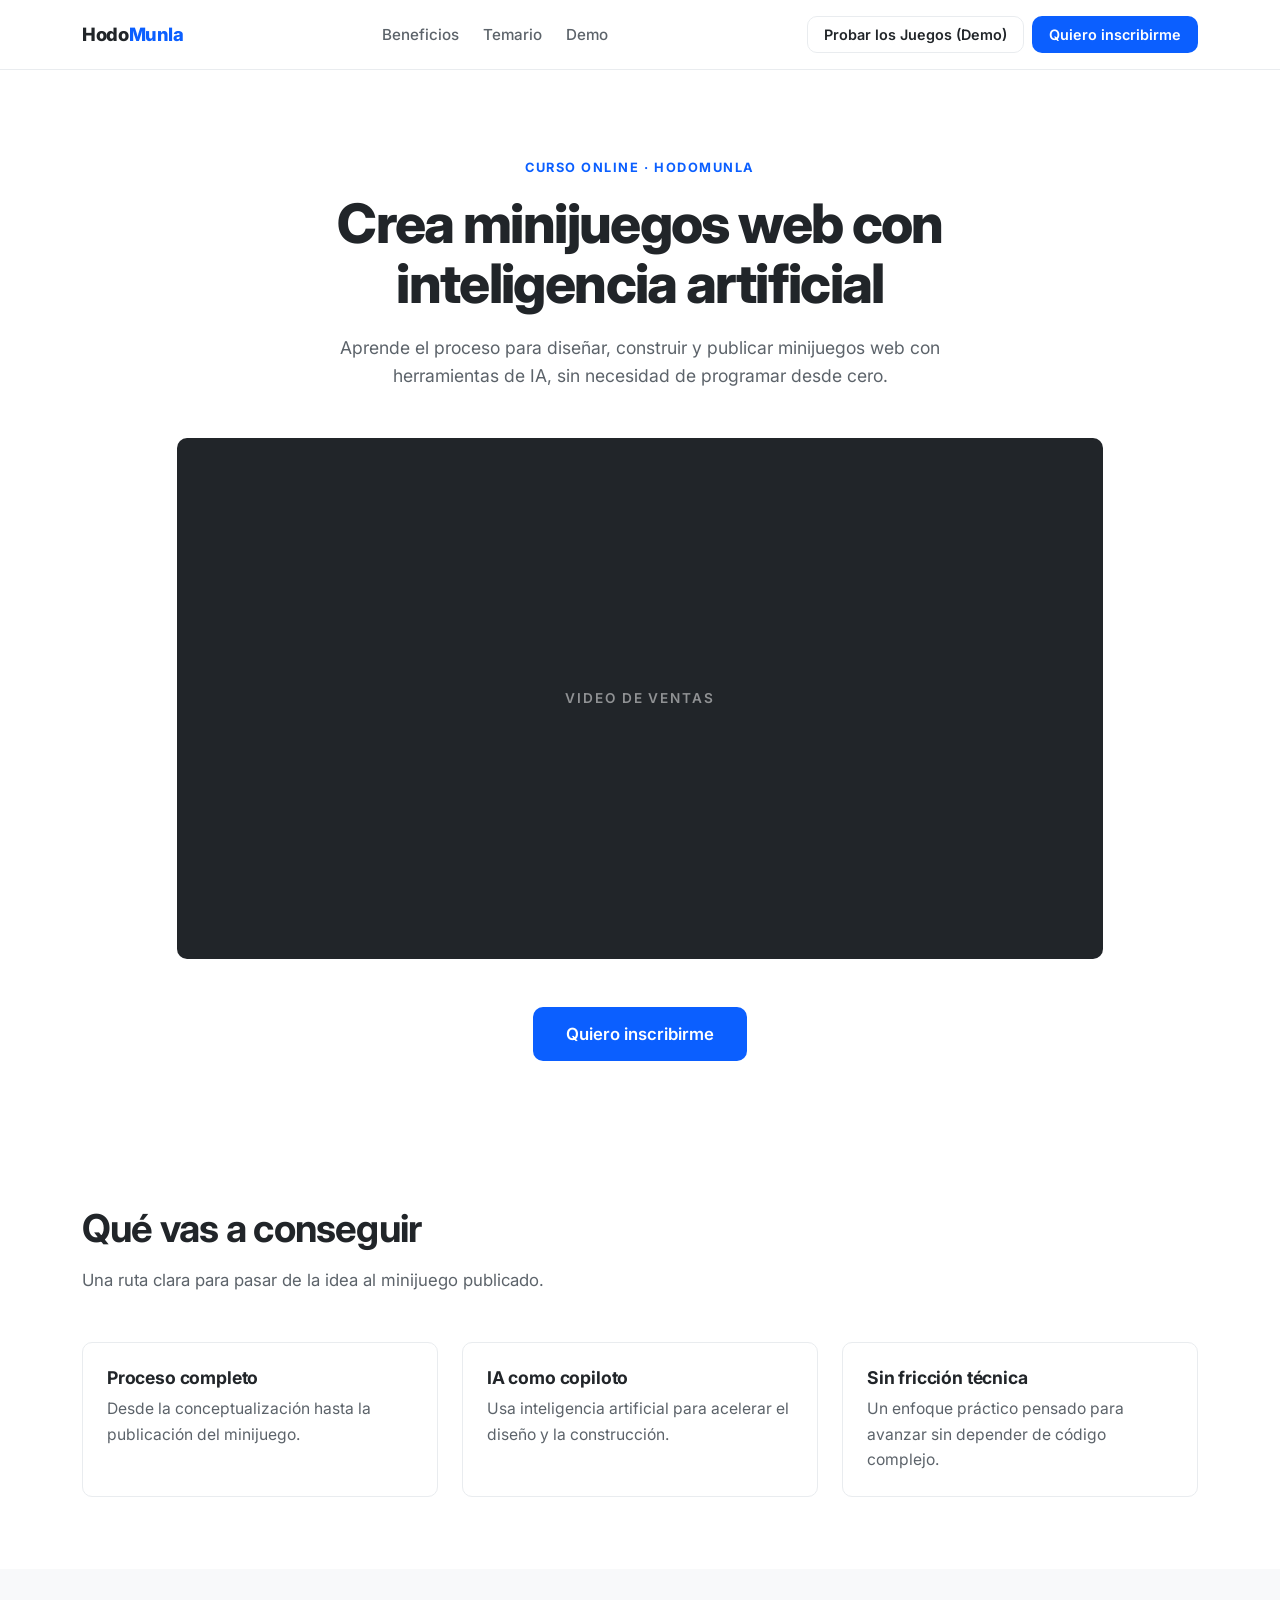
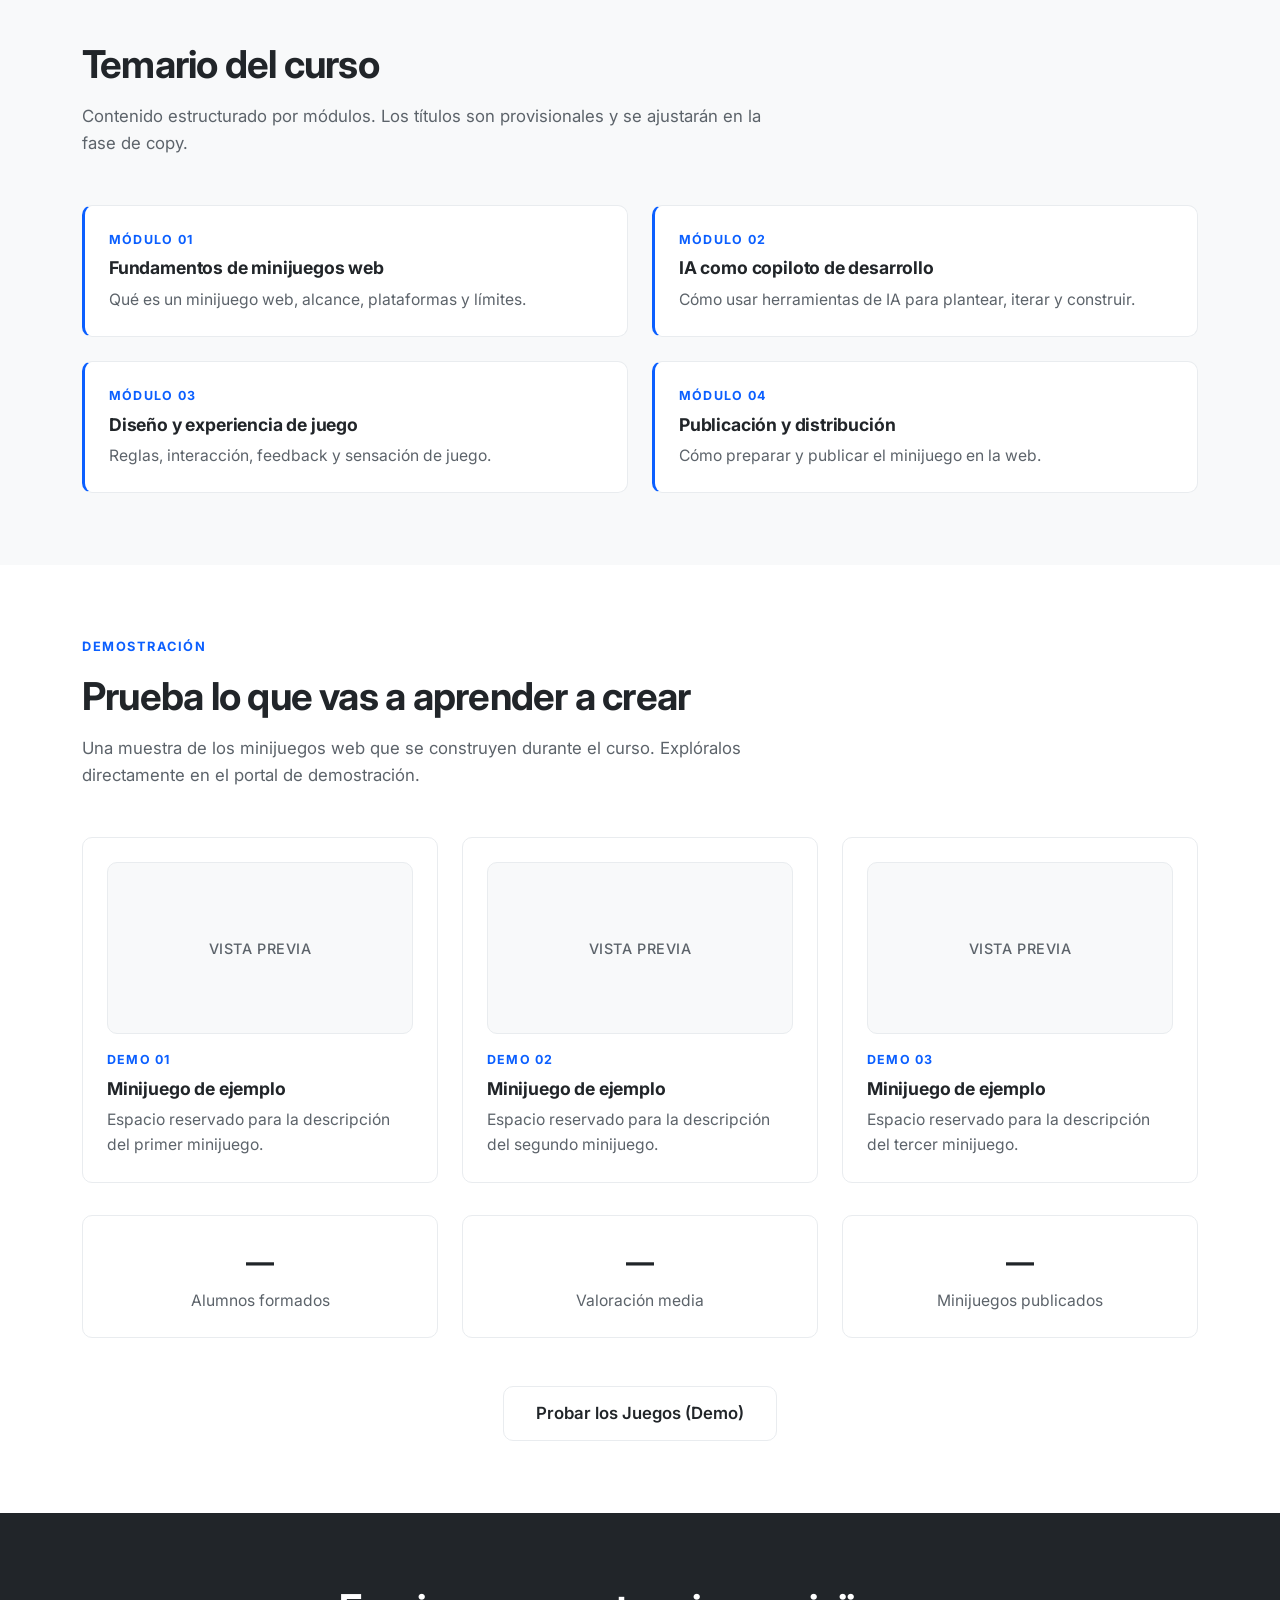
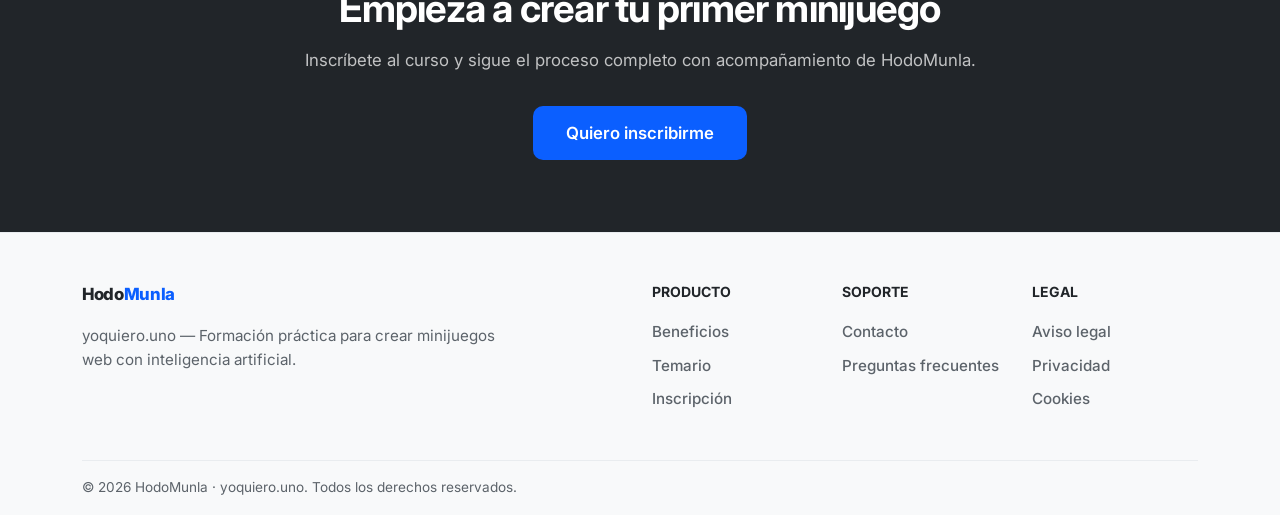
<file: index.html>
<!DOCTYPE html>
<html lang="es">
<head>
  <meta charset="UTF-8">
  <meta name="viewport" content="width=device-width, initial-scale=1.0">
  <meta name="description" content="Curso online para crear minijuegos web con inteligencia artificial. Aprende el proceso completo con HodoMunla.">
  <title>yoquiero.uno — Crea minijuegos web con IA | HodoMunla</title>

  <!-- Tipografía -->
  <link rel="preconnect" href="https://fonts.googleapis.com">
  <link rel="preconnect" href="https://fonts.gstatic.com" crossorigin>
  <link href="https://fonts.googleapis.com/css2?family=Inter:wght@400;500;600;700;800&display=swap" rel="stylesheet">

  <!-- Bootstrap 5: solo CSS, sin scripts -->
  <link href="https://cdn.jsdelivr.net/npm/bootstrap@5.3.3/dist/css/bootstrap.min.css" rel="stylesheet">

  <!-- Estilos del sistema HodoMunla -->
  <link rel="stylesheet" href="assets/css/style.css">
</head>
<body>
  <a class="hm-skip-link" href="#contenido-principal">Saltar al contenido principal</a>

  <noscript>
    <p class="hm-noscript">Este sitio necesita JavaScript para cargar el menú y el pie de página.</p>
  </noscript>

  <!-- header.html se inyecta aquí mediante components.js -->
  <header id="header-placeholder" class="hm-header"></header>

  <main id="contenido-principal">

        <!-- ================= HERO / VSL ================= -->
    <section class="hm-hero" id="hero">
      <div class="container">

        <!-- Titular + subtítulo, centrados y de ancho controlado -->
        <div class="row justify-content-center text-center">
          <div class="col-12 col-lg-9 col-xl-8">
            <p class="hm-eyebrow">Curso online · HodoMunla</p>
            <h1 class="hm-hero-title">Crea minijuegos web con inteligencia artificial</h1>
            <p class="hm-hero-text mx-auto mb-0">
              Aprende el proceso para diseñar, construir y publicar minijuegos web
              con herramientas de IA, sin necesidad de programar desde cero.
            </p>
          </div>
        </div>

        <!-- VSL: contenedor 16:9 responsivo -->
        <div class="row justify-content-center mt-4 mt-lg-5">
          <div class="col-12 col-xl-10">
            <!--
              Cascarón de video. Para insertar el VSL real, sustituye el <span>
              por un <video controls playsinline> o un <iframe> de YouTube/Vimeo.
              El contenedor ya mantiene 16:9 y recorta correctamente.
            -->
            <div class="hm-vsl-frame" role="img" aria-label="Video de ventas del curso">
              <span class="hm-vsl-placeholder">Video de ventas</span>
            </div>
          </div>
        </div>

        <!-- CTA principal, inmediatamente debajo del video -->
        <div class="row justify-content-center mt-4 mt-lg-5">
          <div class="col-12 text-center">
            <a href="#cta-final" class="hm-btn hm-btn-primary hm-btn-lg">
              Quiero inscribirme
            </a>
          </div>
        </div>

      </div>
    </section>

    <!-- ================= BENEFICIOS ================= -->
    <section class="hm-section" id="beneficios">
      <div class="container">
        <div class="row">
          <div class="col-12 col-lg-8">
            <h2 class="hm-section-title">Qué vas a conseguir</h2>
            <p class="hm-section-text">
              Una ruta clara para pasar de la idea al minijuego publicado.
            </p>
          </div>
        </div>

        <div class="row g-4 mt-4">
          <div class="col-12 col-md-4">
            <article class="hm-card">
              <h3 class="hm-card-title">Proceso completo</h3>
              <p class="hm-card-text">Desde la conceptualización hasta la publicación del minijuego.</p>
            </article>
          </div>
          <div class="col-12 col-md-4">
            <article class="hm-card">
              <h3 class="hm-card-title">IA como copiloto</h3>
              <p class="hm-card-text">Usa inteligencia artificial para acelerar el diseño y la construcción.</p>
            </article>
          </div>
          <div class="col-12 col-md-4">
            <article class="hm-card">
              <h3 class="hm-card-title">Sin fricción técnica</h3>
              <p class="hm-card-text">Un enfoque práctico pensado para avanzar sin depender de código complejo.</p>
            </article>
          </div>
        </div>
      </div>
    </section>

    <!-- ================= TEMARIO ================= -->
    <section class="hm-section hm-section-alt" id="temario">
      <div class="container">
        <div class="row">
          <div class="col-12 col-lg-8">
            <h2 class="hm-section-title">Temario del curso</h2>
            <p class="hm-section-text">
              Contenido estructurado por módulos. Los títulos son provisionales y se ajustarán en la fase de copy.
            </p>
          </div>
        </div>

        <div class="row g-4 mt-4">
          <div class="col-12 col-md-6">
            <article class="hm-card hm-card-module">
              <p class="hm-module-index">Módulo 01</p>
              <h3 class="hm-card-title">Fundamentos de minijuegos web</h3>
              <p class="hm-card-text">Qué es un minijuego web, alcance, plataformas y límites.</p>
            </article>
          </div>
          <div class="col-12 col-md-6">
            <article class="hm-card hm-card-module">
              <p class="hm-module-index">Módulo 02</p>
              <h3 class="hm-card-title">IA como copiloto de desarrollo</h3>
              <p class="hm-card-text">Cómo usar herramientas de IA para plantear, iterar y construir.</p>
            </article>
          </div>
          <div class="col-12 col-md-6">
            <article class="hm-card hm-card-module">
              <p class="hm-module-index">Módulo 03</p>
              <h3 class="hm-card-title">Diseño y experiencia de juego</h3>
              <p class="hm-card-text">Reglas, interacción, feedback y sensación de juego.</p>
            </article>
          </div>
          <div class="col-12 col-md-6">
            <article class="hm-card hm-card-module">
              <p class="hm-module-index">Módulo 04</p>
              <h3 class="hm-card-title">Publicación y distribución</h3>
              <p class="hm-card-text">Cómo preparar y publicar el minijuego en la web.</p>
            </article>
          </div>
        </div>
      </div>
    </section>

        <!-- ================= DEMO / PRUEBA SOCIAL ================= -->
    <section class="hm-section" id="demo">
      <div class="container">

        <div class="row">
          <div class="col-12 col-lg-8">
            <p class="hm-eyebrow">Demostración</p>
            <h2 class="hm-section-title">Prueba lo que vas a aprender a crear</h2>
            <p class="hm-section-text">
              Una muestra de los minijuegos web que se construyen durante el curso.
              Explóralos directamente en el portal de demostración.
            </p>
          </div>
        </div>

        <!-- Vistas previas de minijuegos (cascarón estático, sin funcionalidad) -->
        <div class="row g-4 mt-4">
          <div class="col-12 col-md-4">
            <article class="hm-card">
              <div class="hm-video-frame mb-3" role="img" aria-label="Vista previa del minijuego de demostración 01">
                <span class="hm-video-placeholder">Vista previa</span>
              </div>
              <p class="hm-module-index">Demo 01</p>
              <h3 class="hm-card-title">Minijuego de ejemplo</h3>
              <p class="hm-card-text">Espacio reservado para la descripción del primer minijuego.</p>
            </article>
          </div>
          <div class="col-12 col-md-4">
            <article class="hm-card">
              <div class="hm-video-frame mb-3" role="img" aria-label="Vista previa del minijuego de demostración 02">
                <span class="hm-video-placeholder">Vista previa</span>
              </div>
              <p class="hm-module-index">Demo 02</p>
              <h3 class="hm-card-title">Minijuego de ejemplo</h3>
              <p class="hm-card-text">Espacio reservado para la descripción del segundo minijuego.</p>
            </article>
          </div>
          <div class="col-12 col-md-4">
            <article class="hm-card">
              <div class="hm-video-frame mb-3" role="img" aria-label="Vista previa del minijuego de demostración 03">
                <span class="hm-video-placeholder">Vista previa</span>
              </div>
              <p class="hm-module-index">Demo 03</p>
              <h3 class="hm-card-title">Minijuego de ejemplo</h3>
              <p class="hm-card-text">Espacio reservado para la descripción del tercer minijuego.</p>
            </article>
          </div>
        </div>

        <!-- Prueba social (valores pendientes de definir) -->
        <div class="row g-4 mt-2">
          <div class="col-12 col-md-4">
            <div class="hm-card text-center">
              <p class="fw-bold fs-3 mb-1">—</p>
              <p class="hm-card-text mb-0">Alumnos formados</p>
            </div>
          </div>
          <div class="col-12 col-md-4">
            <div class="hm-card text-center">
              <p class="fw-bold fs-3 mb-1">—</p>
              <p class="hm-card-text mb-0">Valoración media</p>
            </div>
          </div>
          <div class="col-12 col-md-4">
            <div class="hm-card text-center">
              <p class="fw-bold fs-3 mb-1">—</p>
              <p class="hm-card-text mb-0">Minijuegos publicados</p>
            </div>
          </div>
        </div>

        <!-- CTA secundario → portal de demostración (solo navegación) -->
        <div class="row mt-5">
          <div class="col-12 text-center">
            <a href="portal.html" class="hm-btn hm-btn-secondary hm-btn-lg">
              Probar los Juegos (Demo)
            </a>
          </div>
        </div>

      </div>
    </section>

    <!-- ================= CTA FINAL ================= -->
    <section class="hm-section hm-cta" id="cta-final">
      <div class="container">
        <div class="row justify-content-center text-center">
          <div class="col-12 col-lg-8">
            <h2 class="hm-section-title">Empieza a crear tu primer minijuego</h2>
            <p class="hm-section-text">
              Inscríbete al curso y sigue el proceso completo con acompañamiento de HodoMunla.
            </p>
            <!-- Placeholder: reemplazar href por el enlace real de checkout -->
            <a href="#" class="hm-btn hm-btn-primary hm-btn-lg">Quiero inscribirme</a>
          </div>
        </div>
      </div>
    </section>

  </main>

  <!-- footer.html se inyecta aquí mediante components.js -->
  <footer id="footer-placeholder" class="hm-footer"></footer>

  <script src="assets/js/components.js" defer></script>
</body>
</html>
</file>
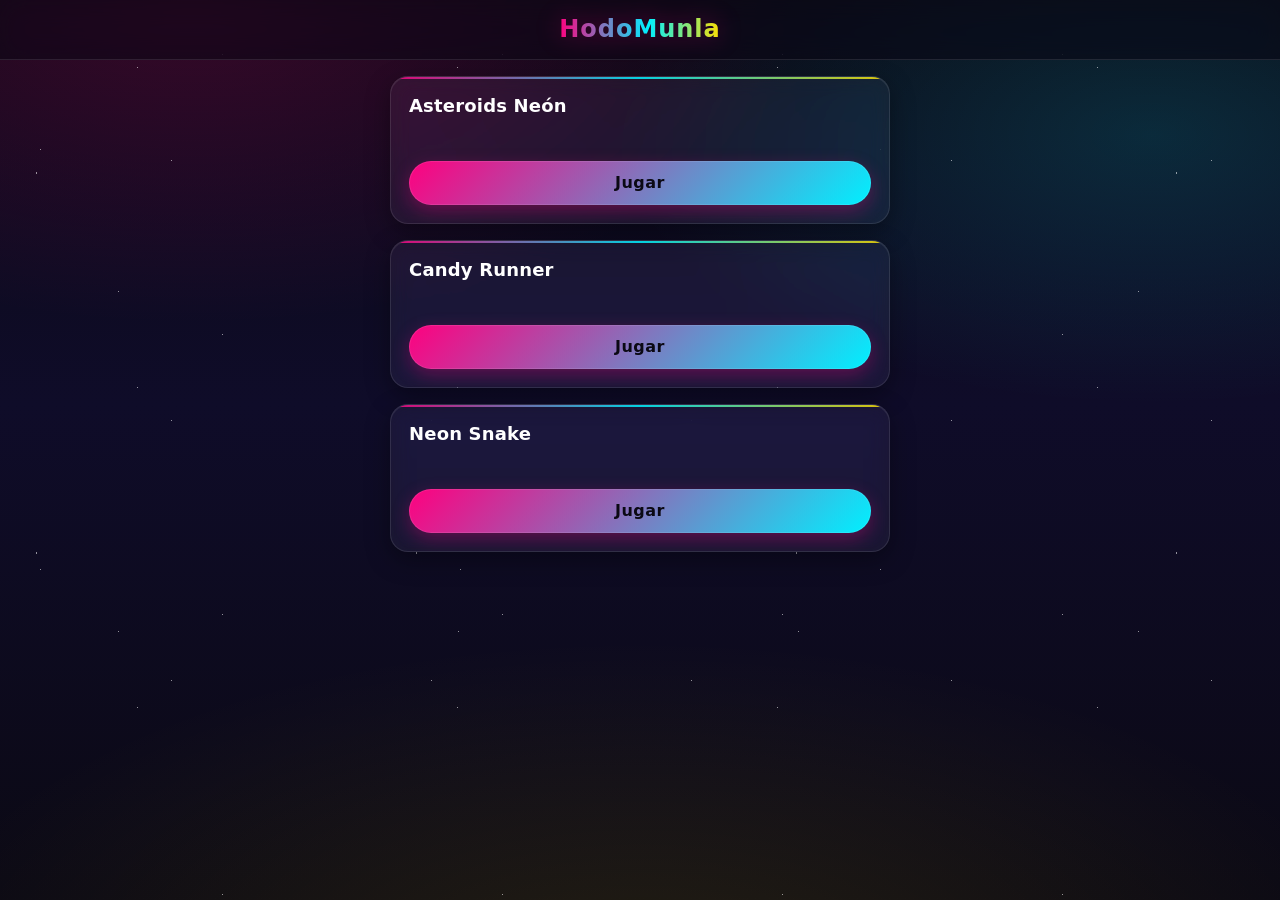
<file: plataforma/index.html>
<!DOCTYPE html>
<html lang="es">
<head>
  <meta charset="UTF-8">
  <meta name="viewport" content="width=device-width, initial-scale=1.0, viewport-fit=cover">
  <meta name="theme-color" content="#0b0914">
  <meta name="description" content="Portal Arcade HodoMunla: minijuegos con temática Deep Space Candy.">
  <title>HodoMunla · Portal Arcade</title>

  <link rel="stylesheet" href="./assets/css/style.css">
  <script src="./assets/js/main.js" defer></script>
</head>
<body>
  <header class="site-header">
    <h1 class="site-title">HodoMunla</h1>
  </header>

  <main id="game-grid" class="game-grid" aria-label="Catálogo de minijuegos">
    <article class="game-card" data-game-id="game-1">
      <h2 class="game-card__title">Asteroids Neón</h2>
      <button
        class="play-btn"
        type="button"
        data-url="./games/game-1/index.html"
        aria-label="Jugar Asteroids Neón"
      >
        Jugar
      </button>
    </article>

    <article class="game-card" data-game-id="game-2">
      <h2 class="game-card__title">Candy Runner</h2>
      <button
        class="play-btn"
        type="button"
        data-url="./games/game-2/index.html"
        aria-label="Jugar Candy Runner"
      >
        Jugar
      </button>
    </article>

    <article class="game-card" data-game-id="game-3">
      <h2 class="game-card__title">Neon Snake</h2>
      <button
        class="play-btn"
        type="button"
        data-url="./games/game-3/index.html"
        aria-label="Jugar Neon Snake"
      >
        Jugar
      </button>
    </article>
  </main>

  <div
    id="game-modal"
    class="modal"
    role="dialog"
    aria-modal="true"
    aria-labelledby="modal-title"
    aria-hidden="true"
    hidden
  >
    <div class="modal__content">
      <div class="modal__header">
        <h2 id="modal-title" class="modal__title">Jugando</h2>
        <button
          id="modal-close"
          class="modal__close"
          type="button"
          aria-label="Cerrar juego"
        >
          ×
        </button>
      </div>

      <div id="game-iframe-container" class="modal__iframe-container"></div>
    </div>
  </div>
</body>
</html>
</file>
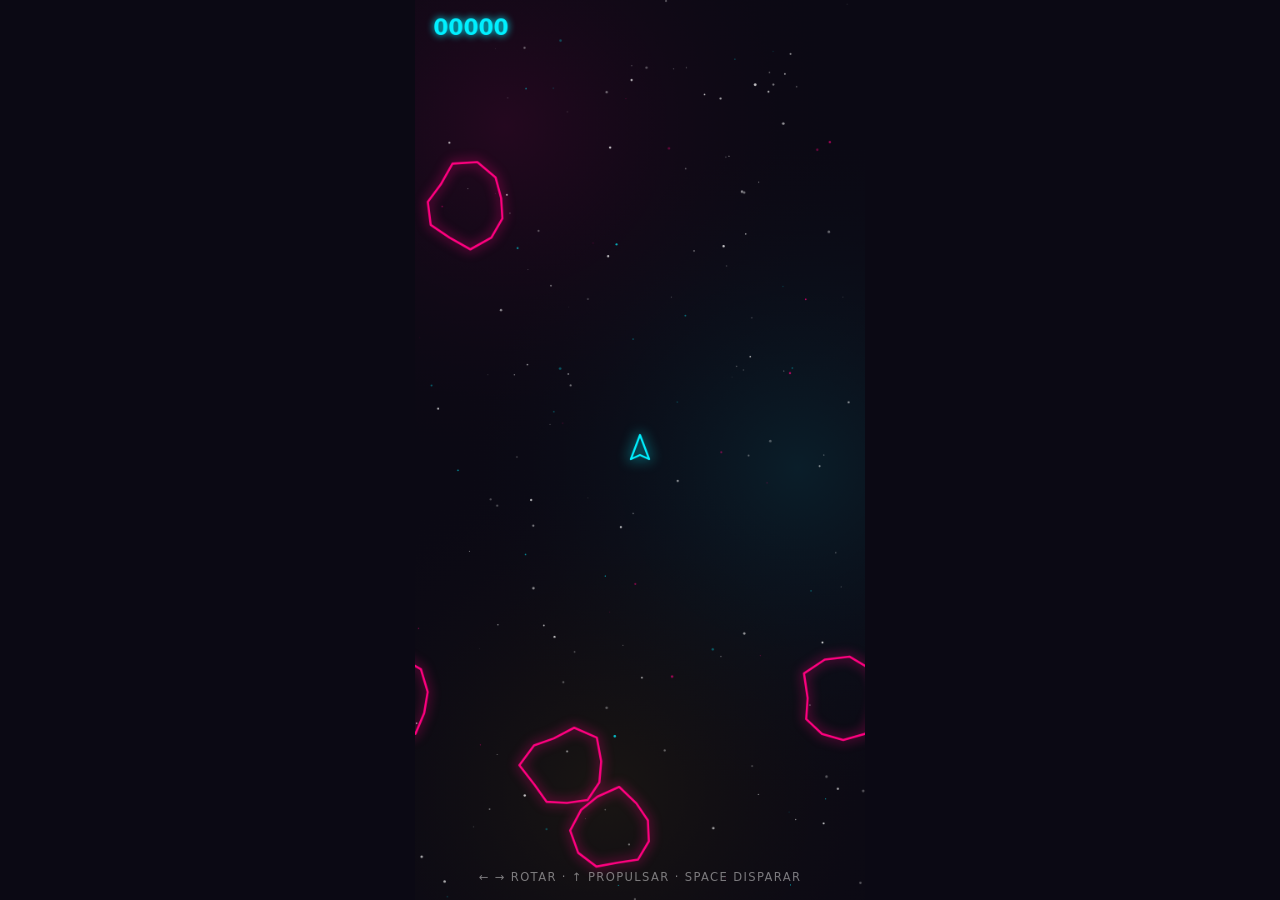
<file: plataforma/games/game-1/index.html>
<!DOCTYPE html>
<html lang="es">
<head>
<meta charset="UTF-8">
<meta name="viewport" content="width=device-width, initial-scale=1.0, maximum-scale=1.0, user-scalable=no, viewport-fit=cover">
<meta name="theme-color" content="#0b0914">
<title>Asteroids Neón · HodoMunla</title>
<style>
  /* ======================================================================
     Asteroids Neón — estilos de aislamiento
     Mobile-First · sin scroll · sin zoom · sin selección
     ====================================================================== */
  :root {
    --bg-space:      #0b0914;
    --candy-pink:    #ff007f;
    --candy-cyan:    #00f0ff;
    --candy-yellow:  #ffde00;
    --ease-elastic:  cubic-bezier(0.175, 0.885, 0.32, 1.275);
  }

  *, *::before, *::after { box-sizing: border-box; margin: 0; padding: 0; }

  html, body {
    width: 100%;
    height: 100%;
    overflow: hidden;
    background: var(--bg-space);
    color: #fff;
    font-family: system-ui, -apple-system, "Segoe UI", Roboto, sans-serif;
    touch-action: none;
    overscroll-behavior: none;
    user-select: none;
    -webkit-user-select: none;
    -webkit-touch-callout: none;
    -webkit-tap-highlight-color: transparent;
  }

  /* ---------- Escenario ---------- */
  #stage {
    position: fixed;
    inset: 0;
  }

  #game {
    display: block;
    width: 100%;
    height: 100%;
    object-fit: contain;          /* mantiene la proporción del bitmap */
    background: var(--bg-space);  /* el letterbox se funde con el fondo */
  }

  /* ======================================================================
     Controles táctiles — Mobile First
     ======================================================================
     · Default: visibles (para móviles con pointer: coarse).
     · Media query más abajo los oculta si el dispositivo tiene puntero
       fino o hover (escritorio con mouse, laptops híbridas).
     ====================================================================== */
  .touch-controls {
    position: fixed;
    inset: 0;
    z-index: 5;
    pointer-events: none;
    display: flex;
    align-items: flex-end;
    justify-content: space-between;
    padding:
      0
      calc(14px + env(safe-area-inset-right, 0px))
      calc(20px + env(safe-area-inset-bottom, 0px))
      calc(14px + env(safe-area-inset-left, 0px));
  }

  .cluster {
    display: flex;
    align-items: flex-end;
    gap: 12px;
    pointer-events: none;
  }

  .ctl {
    pointer-events: auto;
    display: grid;
    place-items: center;
    width: 68px;
    height: 68px;
    border-radius: 50%;
    border: 2px solid rgba(0, 240, 255, 0.45);
    background: rgba(0, 240, 255, 0.07);
    color: var(--candy-cyan);
    font-size: 1.35rem;
    font-weight: 700;
    line-height: 1;
    touch-action: none;
    -webkit-tap-highlight-color: transparent;
    box-shadow:
      0 0 14px rgba(0, 240, 255, 0.18),
      inset 0 0 12px rgba(0, 240, 255, 0.08);
    will-change: transform, opacity;
    transition:
      transform 0.12s var(--ease-elastic),
      opacity   0.12s ease;
  }

  .ctl.active {
    transform: scale(0.9);
    opacity: 0.7;
  }

  #btn-thrust {
    border-color: rgba(255, 222, 0, 0.45);
    color: var(--candy-yellow);
    background: rgba(255, 222, 0, 0.07);
    box-shadow:
      0 0 14px rgba(255, 222, 0, 0.18),
      inset 0 0 12px rgba(255, 222, 0, 0.08);
  }

  #btn-fire {
    width: 82px;
    height: 82px;
    font-size: 1.55rem;
    border-color: rgba(255, 0, 127, 0.55);
    color: var(--candy-yellow);
    background: rgba(255, 0, 127, 0.12);
    box-shadow:
      0 0 20px rgba(255, 0, 127, 0.28),
      inset 0 0 14px rgba(255, 0, 127, 0.12);
  }

  /* ---------- Hint de teclado (solo escritorio) ---------- */
  .hint {
    display: none;
    position: fixed;
    left: 50%;
    bottom: calc(16px + env(safe-area-inset-bottom, 0px));
    transform: translateX(-50%);
    z-index: 4;
    color: rgba(255, 255, 255, 0.45);
    font-size: 0.72rem;
    letter-spacing: 0.12em;
    text-transform: uppercase;
    pointer-events: none;
    white-space: nowrap;
  }

  /* ---------- Visibilidad inteligente ----------
     Ocultamos los controles táctiles cuando el dispositivo tiene
     puntero fino o capacidad de hover (típico de escritorio).
     Si el dispositivo reporta pointer: coarse, permanecen visibles. */
  @media (pointer: fine), (hover: hover) {
    .touch-controls { display: none; }
    .hint           { display: block; }
  }

  /* ---------- Overlay Game Over ---------- */
  #overlay {
    position: fixed;
    inset: 0;
    z-index: 10;
    display: flex;
    flex-direction: column;
    align-items: center;
    justify-content: center;
    gap: 16px;
    padding: 24px;
    text-align: center;
    background: rgba(11, 9, 20, 0.72);
    -webkit-backdrop-filter: blur(8px);
    backdrop-filter: blur(8px);
    animation: fade-in 0.25s ease both;
  }

  #overlay[hidden] { display: none; }

  @keyframes fade-in {
    from { opacity: 0; }
    to   { opacity: 1; }
  }

  #overlay h2 {
    font-size: clamp(2rem, 9vw, 3rem);
    font-weight: 800;
    letter-spacing: 0.06em;
    color: var(--candy-pink);
    text-shadow:
      0 0 18px rgba(255, 0, 127, 0.85),
      0 0 42px rgba(255, 0, 127, 0.45);
  }

  #overlay p {
    font-size: 1.05rem;
    color: rgba(255, 255, 255, 0.78);
  }

  #overlay p span {
    color: var(--candy-cyan);
    font-weight: 800;
    text-shadow: 0 0 12px rgba(0, 240, 255, 0.7);
  }

  #btn-restart {
    margin-top: 8px;
    min-height: 54px;
    padding: 0 36px;
    border-radius: 999px;
    font-size: 1rem;
    font-weight: 800;
    letter-spacing: 0.08em;
    color: #0b0914;
    background-image: linear-gradient(135deg, #ff007f 0%, #00f0ff 100%);
    box-shadow:
      0 6px 22px rgba(255, 0, 127, 0.35),
      inset 0 1px 0 rgba(255, 255, 255, 0.25);
    touch-action: manipulation;
    will-change: transform;
    transition: transform 0.15s var(--ease-elastic);
  }

  #btn-restart:active { transform: scale(0.94); }

  #btn-restart:focus-visible {
    outline: 2px solid var(--candy-yellow);
    outline-offset: 3px;
  }
</style>
</head>
<body>

  <div id="stage">
    <canvas id="game" width="540" height="1080"></canvas>
  </div>

  <!-- Controles táctiles: se ocultan solos en dispositivos con puntero fino -->
  <div class="touch-controls">
    <div class="cluster">
      <button class="ctl" id="btn-left"  type="button" aria-label="Rotar izquierda">◀</button>
      <button class="ctl" id="btn-right" type="button" aria-label="Rotar derecha">▶</button>
    </div>
    <div class="cluster">
      <button class="ctl" id="btn-thrust" type="button" aria-label="Propulsor">▲</button>
      <button class="ctl" id="btn-fire"   type="button" aria-label="Disparar">✹</button>
    </div>
  </div>

  <div class="hint">← → rotar · ↑ propulsar · SPACE disparar</div>

  <div id="overlay" hidden>
    <h2>GAME OVER</h2>
    <p>Puntuación: <span id="final-score">0</span></p>
    <button id="btn-restart" type="button">REINICIAR</button>
  </div>

<script>
(() => {
  'use strict';

  /* ==================================================================
     1. CONSTANTES
     ================================================================== */
  const W = 540;   // resolución interna (aspecto 1:2, encaja en móvil)
  const H = 1080;

  const BG     = '#0b0914';
  const CYAN   = '#00f0ff';
  const PINK   = '#ff007f';
  const YELLOW = '#ffde00';

  // Física de la nave
  const TURN_SPEED = 4.0;    // rad/s
  const THRUST_ACC = 430;    // px/s²
  const MAX_SPEED  = 450;    // px/s
  const DRAG       = 0.90;   // factor de arrastre por segundo

  // Disparo
  const BULLET_SPEED = 650;
  const BULLET_LIFE  = 1.10;
  const FIRE_COOL    = 0.16;
  const MAX_BULLETS  = 14;

  // Tamaños
  const SHIP_R   = 13;
  const BULLET_R = 2.4;

  // Asteroides: [grande, mediano, pequeño]
  const AST_RADII = [52, 30, 16];
  const AST_SPEED = [[40, 78], [62, 108], [88, 145]];
  const AST_SCORE = [20, 50, 100];
  const AST_VERTS = [11, 9, 7];

  /* ==================================================================
     2. CANVAS Y DOM
     ================================================================== */
  const canvas = document.getElementById('game');
  const ctx    = canvas.getContext('2d', { alpha: false });
  canvas.width  = W;
  canvas.height = H;

  const overlay    = document.getElementById('overlay');
  const finalScore = document.getElementById('final-score');
  const btnRestart = document.getElementById('btn-restart');

  /* ==================================================================
     3. ESTADO DE ENTRADA UNIFICADO
     ------------------------------------------------------------------
     · input[]      → lo ÚNICO que lee la lógica del juego.
     · keyState[]   → estado granular de teclado.
     · touchState[] → estado granular de los botones táctiles.
     · syncInput()  → combina ambos mediante OR (fuente agnóstica).
     ------------------------------------------------------------------
     Esto evita que soltar un dedo cancele una tecla pulsada y
     viceversa. La nave solo obedece a `input`.
     ================================================================== */
  const input      = { left: false, right: false, thrust: false, fire: false };
  const keyState   = { left: false, right: false, thrust: false, fire: false };
  const touchState = { left: false, right: false, thrust: false, fire: false };

  function syncInput(key) {
    input[key] = touchState[key] || keyState[key];
  }

  function setKeyState(key, value) {
    if (keyState[key] === value) return;
    keyState[key] = value;
    syncInput(key);
  }

  function setTouchState(key, value, el) {
    touchState[key] = value;
    if (el) el.classList.toggle('active', value);
    syncInput(key);
  }

  function releaseAllInputs() {
    for (const k of ['left', 'right', 'thrust', 'fire']) {
      keyState[k] = false;
      touchState[k] = false;
      input[k] = false;
    }
    document.querySelectorAll('.ctl.active')
      .forEach(el => el.classList.remove('active'));
  }

  /* ==================================================================
     4. ESTADO DEL JUEGO
     ================================================================== */
  let ship      = null;
  let asteroids = [];
  let bullets   = [];
  let particles = [];
  let score     = 0;
  let gameOver  = true;
  let fireCd    = 0;
  let overTimer = 0;
  let lastTime  = 0;
  let starfield = null;

  /* ==================================================================
     5. UTILIDADES MATEMÁTICAS
     ================================================================== */
  const mod  = (n, m) => ((n % m) + m) % m;
  const rand = (a, b) => a + Math.random() * (b - a);

  /** Distancia² en espacio toroidal (bordes conectados). */
  function toroidalDist2(ax, ay, bx, by) {
    let dx = Math.abs(ax - bx);
    let dy = Math.abs(ay - by);
    if (dx > W * 0.5) dx = W - dx;
    if (dy > H * 0.5) dy = H - dy;
    return dx * dx + dy * dy;
  }

  /** Ejecuta fn en las copias necesarias para simular el toroide. */
  function forEachWrap(x, y, r, fn) {
    fn(x, y);
    const L = x < r, R = x > W - r, T = y < r, B = y > H - r;
    if (L) fn(x + W, y);
    if (R) fn(x - W, y);
    if (T) fn(x, y + H);
    if (B) fn(x, y - H);
    if (L && T) fn(x + W, y + H);
    if (L && B) fn(x + W, y - H);
    if (R && T) fn(x - W, y + H);
    if (R && B) fn(x - W, y - H);
  }

  /* ==================================================================
     6. FONDO ESTELAR PRERENDERIZADO
     ================================================================== */
  function buildStarfield() {
    const c = document.createElement('canvas');
    c.width  = W;
    c.height = H;
    const g = c.getContext('2d');

    g.fillStyle = BG;
    g.fillRect(0, 0, W, H);

    const nebulas = [
      [W * 0.20, H * 0.14, 'rgba(255, 0, 127, 0.10)'],
      [W * 0.85, H * 0.52, 'rgba(0, 240, 255, 0.09)'],
      [W * 0.42, H * 0.88, 'rgba(255, 222, 0, 0.06)']
    ];
    for (const [nx, ny, col] of nebulas) {
      const rg = g.createRadialGradient(nx, ny, 0, nx, ny, W * 0.8);
      rg.addColorStop(0, col);
      rg.addColorStop(1, 'rgba(0, 0, 0, 0)');
      g.fillStyle = rg;
      g.fillRect(0, 0, W, H);
    }

    for (let i = 0; i < 160; i++) {
      const x = Math.random() * W;
      const y = Math.random() * H;
      const r = Math.random() * 1.3 + 0.3;
      const roll = Math.random();
      g.globalAlpha = 0.25 + Math.random() * 0.55;
      g.fillStyle = roll < 0.14 ? CYAN : roll < 0.26 ? PINK : '#ffffff';
      g.beginPath();
      g.arc(x, y, r, 0, Math.PI * 2);
      g.fill();
    }
    g.globalAlpha = 1;

    return c;
  }

  /* ==================================================================
     7. FÁBRICAS
     ================================================================== */
  function makeAsteroid(x, y, size) {
    const radius = AST_RADII[size];
    const n      = AST_VERTS[size];
    const verts  = [];

    for (let i = 0; i < n; i++) {
      verts.push({
        a: (i / n) * Math.PI * 2,
        r: radius * rand(0.74, 1.06)
      });
    }

    const sp  = rand(AST_SPEED[size][0], AST_SPEED[size][1]);
    const dir = Math.random() * Math.PI * 2;

    return {
      x, y, size, radius, verts,
      vx: Math.cos(dir) * sp,
      vy: Math.sin(dir) * sp,
      angle: Math.random() * Math.PI * 2,
      spin: rand(-1.1, 1.1)
    };
  }

  /* ==================================================================
     8. REINICIO
     ================================================================== */
  function reset() {
    clearTimeout(overTimer);
    overlay.hidden = true;

    score     = 0;
    bullets   = [];
    particles = [];
    asteroids = [];
    fireCd    = 0;
    lastTime  = 0;
    gameOver  = false;

    ship = {
      x: W * 0.5,
      y: H * 0.5,
      vx: 0,
      vy: 0,
      angle: -Math.PI * 0.5,
      thrusting: false
    };

    // 4 asteroides grandes, nunca encima de la nave
    for (let i = 0; i < 4; i++) {
      let x, y, tries = 0;
      do {
        x = Math.random() * W;
        y = Math.random() * H;
        tries++;
      } while (toroidalDist2(x, y, W * 0.5, H * 0.5) < 240 * 240 && tries < 60);
      asteroids.push(makeAsteroid(x, y, 0));
    }

    // Limpieza total de entradas al reiniciar
    releaseAllInputs();
  }

  /* ==================================================================
     9. ACCIONES
     ================================================================== */
  function fire() {
    const ca = Math.cos(ship.angle);
    const sa = Math.sin(ship.angle);
    const nose = 18;

    bullets.push({
      x: mod(ship.x + ca * nose, W),
      y: mod(ship.y + sa * nose, H),
      vx: ca * BULLET_SPEED + ship.vx * 0.35,
      vy: sa * BULLET_SPEED + ship.vy * 0.35,
      life: BULLET_LIFE
    });
  }

  function burst(x, y, size, color) {
    const count = 8 + size * 6;
    for (let i = 0; i < count; i++) {
      if (particles.length > 160) break;
      const ang = Math.random() * Math.PI * 2;
      const spd = rand(60, 220) * (1 - size * 0.15);
      const life = rand(0.35, 0.9);
      particles.push({
        x, y,
        vx: Math.cos(ang) * spd,
        vy: Math.sin(ang) * spd,
        life,
        maxLife: life,
        color: Math.random() < 0.3 ? YELLOW : color
      });
    }
  }

  function splitAsteroid(index) {
    const a = asteroids[index];
    asteroids.splice(index, 1);

    score += AST_SCORE[a.size];
    burst(a.x, a.y, a.size, PINK);

    if (a.size < 2) {
      const childSize = a.size + 1;
      for (let k = 0; k < 2; k++) {
        const child = makeAsteroid(a.x, a.y, childSize);
        child.vx = child.vx * 0.6 + a.vx * 0.6;
        child.vy = child.vy * 0.6 + a.vy * 0.6;
        const ang = Math.random() * Math.PI * 2;
        child.x = mod(a.x + Math.cos(ang) * child.radius * 0.4, W);
        child.y = mod(a.y + Math.sin(ang) * child.radius * 0.4, H);
        asteroids.push(child);
      }
    }
  }

  function destroyShip() {
    gameOver = true;
    burst(ship.x, ship.y, 2, CYAN);
    burst(ship.x, ship.y, 1, YELLOW);
    releaseAllInputs();

    overTimer = setTimeout(() => {
      finalScore.textContent = String(score);
      overlay.hidden = false;
    }, 650);
  }

  /* ==================================================================
     10. UPDATE — lógica de simulación (lee SOLO de `input`)
     ================================================================== */
  function update(dt) {
    /* -------- Nave -------- */
    if (!gameOver) {
      if (input.left)  ship.angle -= TURN_SPEED * dt;
      if (input.right) ship.angle += TURN_SPEED * dt;

      ship.thrusting = input.thrust;
      if (ship.thrusting) {
        ship.vx += Math.cos(ship.angle) * THRUST_ACC * dt;
        ship.vy += Math.sin(ship.angle) * THRUST_ACC * dt;
      }

      const drag = Math.pow(DRAG, dt);
      ship.vx *= drag;
      ship.vy *= drag;

      const sp = Math.hypot(ship.vx, ship.vy);
      if (sp > MAX_SPEED) {
        ship.vx = (ship.vx / sp) * MAX_SPEED;
        ship.vy = (ship.vy / sp) * MAX_SPEED;
      }

      ship.x = mod(ship.x + ship.vx * dt, W);
      ship.y = mod(ship.y + ship.vy * dt, H);

      if (input.fire) {
        fireCd -= dt;
        if (fireCd <= 0 && bullets.length < MAX_BULLETS) {
          fire();
          fireCd = FIRE_COOL;
        }
      } else {
        fireCd = 0;
      }
    }

    /* -------- Balas -------- */
    for (let i = bullets.length - 1; i >= 0; i--) {
      const b = bullets[i];
      b.life -= dt;
      if (b.life <= 0) { bullets.splice(i, 1); continue; }
      b.x = mod(b.x + b.vx * dt, W);
      b.y = mod(b.y + b.vy * dt, H);
    }

    /* -------- Asteroides -------- */
    for (const a of asteroids) {
      a.x = mod(a.x + a.vx * dt, W);
      a.y = mod(a.y + a.vy * dt, H);
      a.angle += a.spin * dt;
    }

    /* -------- Partículas -------- */
    const pDrag = Math.pow(0.25, dt);
    for (let i = particles.length - 1; i >= 0; i--) {
      const p = particles[i];
      p.life -= dt;
      if (p.life <= 0) { particles.splice(i, 1); continue; }
      p.x = mod(p.x + p.vx * dt, W);
      p.y = mod(p.y + p.vy * dt, H);
      p.vx *= pDrag;
      p.vy *= pDrag;
    }

    /* -------- Colisión bala ↔ asteroide -------- */
    for (let i = bullets.length - 1; i >= 0; i--) {
      const b = bullets[i];
      for (let j = asteroids.length - 1; j >= 0; j--) {
        const a  = asteroids[j];
        const rr = a.radius + BULLET_R;
        if (toroidalDist2(b.x, b.y, a.x, a.y) < rr * rr) {
          bullets.splice(i, 1);
          splitAsteroid(j);
          break;
        }
      }
    }

    /* -------- Colisión nave ↔ asteroide -------- */
    if (!gameOver) {
      for (const a of asteroids) {
        const rSum = a.radius * 0.82 + SHIP_R + 2;
        if (toroidalDist2(ship.x, ship.y, a.x, a.y) < rSum * rSum) {
          destroyShip();
          break;
        }
      }
    }
  }

  /* ==================================================================
     11. RENDER — primitivas neón con bloom
     ================================================================== */
  function drawAsteroid(a, px, py) {
    ctx.save();
    ctx.translate(px, py);
    ctx.rotate(a.angle);

    ctx.shadowBlur  = 14;
    ctx.shadowColor = PINK;
    ctx.strokeStyle = PINK;
    ctx.lineWidth   = a.size === 2 ? 2 : 2.6;
    ctx.lineJoin    = 'round';

    const v = a.verts;
    ctx.beginPath();
    for (let i = 0; i < v.length; i++) {
      const x = Math.cos(v[i].a) * v[i].r;
      const y = Math.sin(v[i].a) * v[i].r;
      if (i === 0) ctx.moveTo(x, y);
      else         ctx.lineTo(x, y);
    }
    ctx.closePath();
    ctx.stroke();

    ctx.restore();
  }

  function drawShip(px, py) {
    ctx.save();
    ctx.translate(px, py);
    ctx.rotate(ship.angle);
    ctx.lineJoin = 'round';
    ctx.lineCap  = 'round';

    ctx.shadowBlur  = 16;
    ctx.shadowColor = CYAN;
    ctx.strokeStyle = CYAN;
    ctx.lineWidth   = 2.4;
    ctx.beginPath();
    ctx.moveTo( 18,   0);
    ctx.lineTo(-11,  11);
    ctx.lineTo( -6,   0);
    ctx.lineTo(-11, -11);
    ctx.closePath();
    ctx.stroke();

    if (ship.thrusting) {
      const flick = 7 + Math.random() * 11;
      ctx.shadowBlur  = 14;
      ctx.shadowColor = YELLOW;
      ctx.strokeStyle = YELLOW;
      ctx.lineWidth   = 2;
      ctx.beginPath();
      ctx.moveTo( -7,      5);
      ctx.lineTo( -7 - flick, 0);
      ctx.lineTo( -7,     -5);
      ctx.stroke();
    }

    ctx.restore();
  }

  function drawHUD() {
    ctx.save();
    ctx.shadowBlur  = 10;
    ctx.shadowColor = CYAN;
    ctx.fillStyle   = CYAN;
    ctx.font        = '700 26px system-ui, -apple-system, "Segoe UI", Roboto, sans-serif';
    ctx.textAlign    = 'left';
    ctx.textBaseline = 'top';
    ctx.fillText(String(score).padStart(5, '0'), 22, 22);
    ctx.restore();
  }

  function render() {
    ctx.globalAlpha = 1;
    ctx.shadowBlur  = 0;

    ctx.drawImage(starfield, 0, 0);

    for (const a of asteroids) {
      forEachWrap(a.x, a.y, a.radius + 6, (px, py) => drawAsteroid(a, px, py));
    }

    ctx.shadowBlur  = 12;
    ctx.shadowColor = YELLOW;
    ctx.fillStyle   = YELLOW;
    for (const b of bullets) {
      forEachWrap(b.x, b.y, 10, (px, py) => {
        ctx.beginPath();
        ctx.arc(px, py, BULLET_R, 0, Math.PI * 2);
        ctx.fill();
      });
    }

    ctx.shadowBlur = 0;
    for (const p of particles) {
      ctx.globalAlpha = Math.max(0, p.life / p.maxLife);
      ctx.fillStyle   = p.color;
      ctx.fillRect(p.x - 1.5, p.y - 1.5, 3, 3);
    }
    ctx.globalAlpha = 1;

    if (!gameOver) {
      forEachWrap(ship.x, ship.y, 36, (px, py) => drawShip(px, py));
    }

    drawHUD();
  }

  /* ==================================================================
     12. BUCLE PRINCIPAL
     ================================================================== */
  function loop(ts) {
    if (!lastTime) lastTime = ts;

    let dt = (ts - lastTime) / 1000;
    lastTime = ts;

    if (dt > 0.05) dt = 0.05;
    if (dt < 0)    dt = 0;

    if (!document.hidden) {
      update(dt);
      render();
    }

    requestAnimationFrame(loop);
  }

  /* ==================================================================
     13. ENTRADA — TECLADO (escritorio)
     ------------------------------------------------------------------
     Mapeo explícito requerido:
        ArrowLeft  / a  → left
        ArrowRight / d  → right
        ArrowUp    / w  → thrust
        Space           → fire
     ================================================================== */
  const KEY_MAP = {
    ArrowLeft:  'left',
    KeyA:       'left',
    ArrowRight: 'right',
    KeyD:       'right',
    ArrowUp:    'thrust',
    KeyW:       'thrust',
    Space:      'fire'
  };

  window.addEventListener('keydown', (e) => {
    const key = KEY_MAP[e.code];
    if (!key) return;

    // Evita que Space/Arrows hagan scroll o clic accidental en el botón
    e.preventDefault();

    // Ignora el auto-repeat del sistema: el estado ya es `true`
    if (e.repeat) return;

    setKeyState(key, true);
  }, { passive: false });

  window.addEventListener('keyup', (e) => {
    const key = KEY_MAP[e.code];
    if (!key) return;
    e.preventDefault();
    setKeyState(key, false);
  }, { passive: false });

  // Si la ventana pierde el foco, liberamos teclas (evita "tecla pegada")
  window.addEventListener('blur', () => {
    for (const k of ['left', 'right', 'thrust', 'fire']) setKeyState(k, false);
  });

  /* ==================================================================
     14. ENTRADA — TÁCTIL (móvil)
     ------------------------------------------------------------------
     Se usan eventos `touchstart` / `touchend` / `touchcancel` sobre
     los botones. `preventDefault()` evita clics fantasma, zoom por
     doble toque y scroll accidental.
     ================================================================== */
  function bindTouchHold(el, key) {
    if (!el) return;

    const press = (e) => {
      e.preventDefault();
      setTouchState(key, true, el);
    };

    const release = (e) => {
      if (e) e.preventDefault();
      setTouchState(key, false, el);
    };

    el.addEventListener('touchstart',  press,   { passive: false });
    el.addEventListener('touchend',    release, { passive: false });
    el.addEventListener('touchcancel', release, { passive: false });
    el.addEventListener('contextmenu', (e) => e.preventDefault());
  }

  bindTouchHold(document.getElementById('btn-left'),   'left');
  bindTouchHold(document.getElementById('btn-right'),  'right');
  bindTouchHold(document.getElementById('btn-thrust'), 'thrust');
  bindTouchHold(document.getElementById('btn-fire'),   'fire');

  // Red de seguridad: si el usuario arrastra el dedo fuera del botón,
  // `touchend` no dispara sobre él. Cuando se levanta el último dedo,
  // liberamos todos los estados táctiles.
  document.addEventListener('touchend', (e) => {
    if (e.touches.length === 0) {
      for (const k of ['left', 'right', 'thrust', 'fire']) {
        if (touchState[k]) setTouchState(k, false, null);
      }
      document.querySelectorAll('.ctl.active')
        .forEach(el => el.classList.remove('active'));
    }
  }, { passive: true });

  document.addEventListener('touchcancel', () => {
    for (const k of ['left', 'right', 'thrust', 'fire']) {
      if (touchState[k]) setTouchState(k, false, null);
    }
    document.querySelectorAll('.ctl.active')
      .forEach(el => el.classList.remove('active'));
  }, { passive: true });

  /* ==================================================================
     15. REINICIO Y CICLO DE VIDA
     ================================================================== */
  btnRestart.addEventListener('click', (e) => {
    e.preventDefault();
    reset();
  });

  document.addEventListener('visibilitychange', () => {
    lastTime = 0;
    if (document.hidden) releaseAllInputs();
  });

  /* ==================================================================
     16. ARRANQUE
     ================================================================== */
  starfield = buildStarfield();
  reset();
  requestAnimationFrame(loop);

})();
</script>
</body>
</html>
</file>
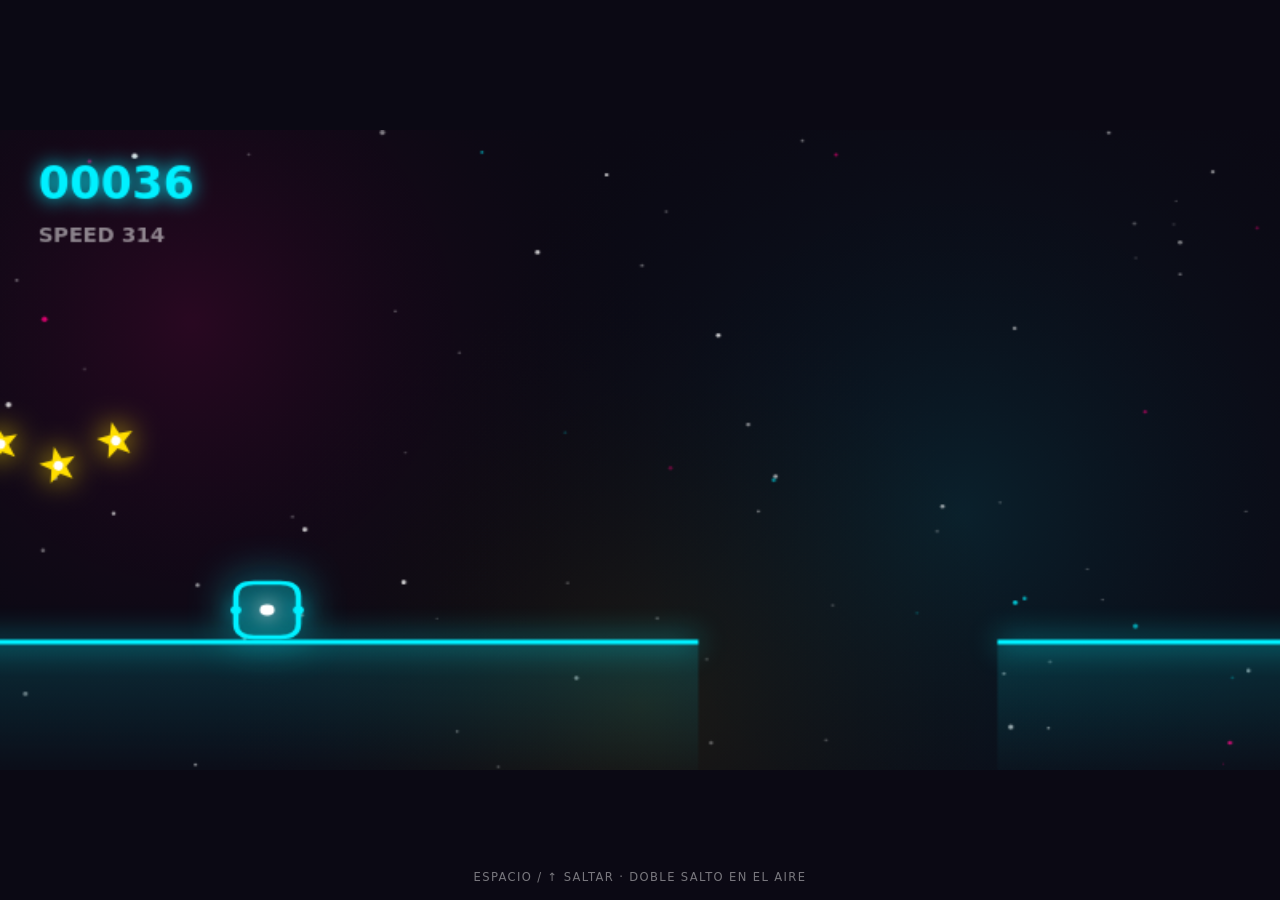
<file: plataforma/games/game-2/index.html>
<!DOCTYPE html>
<html lang="es">
<head>
<meta charset="UTF-8">
<meta name="viewport" content="width=device-width, initial-scale=1.0, maximum-scale=1.0, user-scalable=no, viewport-fit=cover">
<meta name="theme-color" content="#0b0914">
<title>Candy Runner · HodoMunla</title>
<style>
  /* ======================================================================
     Candy Runner — estilos de aislamiento
     Mobile-First · sin scroll · sin zoom · sin selección
     ====================================================================== */
  :root {
    --bg-space:      #0b0914;
    --candy-pink:    #ff007f;
    --candy-cyan:    #00f0ff;
    --candy-yellow:  #ffde00;
    --ease-elastic:  cubic-bezier(0.175, 0.885, 0.32, 1.275);
  }

  *, *::before, *::after { box-sizing: border-box; margin: 0; padding: 0; }

  html, body {
    width: 100%;
    height: 100%;
    overflow: hidden;
    background: var(--bg-space);
    color: #fff;
    font-family: system-ui, -apple-system, "Segoe UI", Roboto, sans-serif;
    touch-action: none;
    overscroll-behavior: none;
    user-select: none;
    -webkit-user-select: none;
    -webkit-touch-callout: none;
    -webkit-tap-highlight-color: transparent;
  }

  #stage {
    position: fixed;
    inset: 0;
    display: flex;
    align-items: center;
    justify-content: center;
  }

  #game {
    display: block;
    width: 100%;
    height: 100%;
    object-fit: contain;
    background: var(--bg-space);
    touch-action: none;
  }

  /* Hint solo visible en dispositivos con puntero fino (escritorio) */
  .hint {
    display: none;
    position: fixed;
    left: 50%;
    bottom: calc(16px + env(safe-area-inset-bottom, 0px));
    transform: translateX(-50%);
    z-index: 4;
    color: rgba(255, 255, 255, 0.45);
    font-size: 0.72rem;
    letter-spacing: 0.12em;
    text-transform: uppercase;
    pointer-events: none;
    white-space: nowrap;
  }

  @media (pointer: fine), (hover: hover) {
    .hint { display: block; }
  }

  /* ---------- Overlay Game Over ---------- */
  #overlay {
    position: fixed;
    inset: 0;
    z-index: 10;
    display: flex;
    flex-direction: column;
    align-items: center;
    justify-content: center;
    gap: 16px;
    padding: 24px;
    text-align: center;
    background: rgba(11, 9, 20, 0.72);
    -webkit-backdrop-filter: blur(8px);
    backdrop-filter: blur(8px);
    animation: fade-in 0.25s ease both;
  }

  #overlay[hidden] { display: none; }

  @keyframes fade-in {
    from { opacity: 0; }
    to   { opacity: 1; }
  }

  #overlay h2 {
    font-size: clamp(2rem, 9vw, 3rem);
    font-weight: 800;
    letter-spacing: 0.06em;
    color: var(--candy-pink);
    text-shadow:
      0 0 18px rgba(255, 0, 127, 0.85),
      0 0 42px rgba(255, 0, 127, 0.45);
  }

  #overlay p {
    font-size: 1.05rem;
    color: rgba(255, 255, 255, 0.78);
  }

  #overlay p span {
    color: var(--candy-cyan);
    font-weight: 800;
    text-shadow: 0 0 12px rgba(0, 240, 255, 0.7);
  }

  #btn-restart {
    margin-top: 8px;
    min-height: 54px;
    padding: 0 36px;
    border-radius: 999px;
    font-size: 1rem;
    font-weight: 800;
    letter-spacing: 0.08em;
    color: #0b0914;
    background-image: linear-gradient(135deg, #ff007f 0%, #00f0ff 100%);
    box-shadow:
      0 6px 22px rgba(255, 0, 127, 0.35),
      inset 0 1px 0 rgba(255, 255, 255, 0.25);
    touch-action: manipulation;
    will-change: transform;
    transition: transform 0.15s var(--ease-elastic);
    border: none;
    cursor: pointer;
  }

  #btn-restart:active { transform: scale(0.94); }

  #btn-restart:focus-visible {
    outline: 2px solid var(--candy-yellow);
    outline-offset: 3px;
  }
</style>
</head>
<body>

  <div id="stage">
    <canvas id="game" width="800" height="400"></canvas>
  </div>

  <div class="hint">Espacio / ↑ saltar · doble salto en el aire</div>

  <div id="overlay" hidden>
    <h2>GAME OVER</h2>
    <p>Puntuación: <span id="final-score">0</span></p>
    <button id="btn-restart" type="button">REINICIAR</button>
  </div>

<script>
(() => {
  'use strict';

  /* ==================================================================
     1. CONSTANTES
     ================================================================== */
  const W = 800;
  const H = 400;

  const BG     = '#0b0914';
  const CYAN   = '#00f0ff';
  const PINK   = '#ff007f';
  const YELLOW = '#ffde00';

  // Suelo y jugador
  const GROUND_Y        = 320;   // Y del borde superior de las plataformas
  const PLAYER_W        = 34;
  const PLAYER_H        = 40;
  const PLAYER_SCREEN_X = 150;   // X fija en pantalla

  // Física
  const GRAVITY              = 2400;   // px/s²
  const JUMP_VELOCITY        = -820;   // salto desde suelo
  const DOUBLE_JUMP_VELOCITY = -720;   // segundo salto (10% más débil)
  const COYOTE_TIME          = 0.10;   // s de gracia al abandonar una plataforma

  // Velocidad progresiva
  const SPEED_START = 300;
  const SPEED_MAX   = 620;
  const SPEED_RAMP  = 12;    // px/s que se suma cada segundo

  // Generación de mundo
  const GAP_MIN     = 110;
  const GAP_MAX     = 190;
  const PLAT_MIN_W  = 240;
  const PLAT_MAX_W  = 460;
  const PLAT_FIRST_W = 800;  // primera plataforma: pista de aterrizaje amplia
  const SPIKE_W = 34;
  const SPIKE_H = 32;

  /* ==================================================================
     2. CANVAS Y DOM
     ================================================================== */
  const canvas = document.getElementById('game');
  const ctx    = canvas.getContext('2d', { alpha: false });
  canvas.width  = W;
  canvas.height = H;

  const overlay    = document.getElementById('overlay');
  const finalScore = document.getElementById('final-score');
  const btnRestart = document.getElementById('btn-restart');

  /* ==================================================================
     3. ESTADO DE ENTRADA UNIFICADO (patrón del portal)
     ================================================================== */
  const input = { jump: false };
  let jumpHeld = false;   // edge detection: true si la tecla ya fue procesada

  /* ==================================================================
     4. ESTADO DEL JUEGO
     ================================================================== */
  let cameraX  = 0;     // X de la cámara en coordenadas de mundo
  let speed    = SPEED_START;
  let score    = 0;
  let elapsed  = 0;
  let gameOver = true;

  // Jugador (py = top en coordenadas Y de pantalla, sin cámara vertical)
  let px, py, pvy;
  let onGround       = true;
  let usedDoubleJump = false;
  let coyoteTimer    = 0;
  let scaleX = 1, scaleY = 1;
  let targetScaleX = 1, targetScaleY = 1;
  let playerTrail = [];

  // Mundo
  let platforms      = [];   // { x, w }
  let spikes         = [];   // { worldX, w, h }
  let collectibles   = [];   // { worldX, y, collected }
  let platformEndX   = 0;

  // Efectos
  let particles = [];

  // Fondo
  let bgCanvas, starLayers;

  /* ==================================================================
     5. UTILIDADES
     ================================================================== */
  const rand  = (a, b) => a + Math.random() * (b - a);
  const mod   = (n, m) => ((n % m) + m) % m;
  const lerp  = (a, b, t) => a + (b - a) * t;

  /* ==================================================================
     6. FONDO — nebulosas + estrellas con paralaje
     ================================================================== */
  function buildBackground() {
    bgCanvas = document.createElement('canvas');
    bgCanvas.width  = W;
    bgCanvas.height = H;
    const g = bgCanvas.getContext('2d');

    g.fillStyle = BG;
    g.fillRect(0, 0, W, H);

    const nebulas = [
      [W * 0.15, H * 0.30, 'rgba(255, 0, 127, 0.12)', 300],
      [W * 0.75, H * 0.60, 'rgba(0, 240, 255, 0.10)', 350],
      [W * 0.50, H * 0.90, 'rgba(255, 222, 0, 0.07)', 280]
    ];
    for (const [nx, ny, col, radius] of nebulas) {
      const rg = g.createRadialGradient(nx, ny, 0, nx, ny, radius);
      rg.addColorStop(0, col);
      rg.addColorStop(1, 'rgba(0, 0, 0, 0)');
      g.fillStyle = rg;
      g.fillRect(0, 0, W, H);
    }
  }

  function buildStarLayer(count, sizeMin, sizeMax, alphaMin, alphaMax) {
    const c = document.createElement('canvas');
    c.width  = W;
    c.height = H;
    const g = c.getContext('2d');

    for (let i = 0; i < count; i++) {
      const x = Math.random() * W;
      const y = Math.random() * H;
      const r = rand(sizeMin, sizeMax);
      const a = rand(alphaMin, alphaMax);
      const roll = Math.random();
      g.globalAlpha = a;
      g.fillStyle = roll < 0.15 ? CYAN : roll < 0.30 ? PINK : '#ffffff';
      g.beginPath();
      g.arc(x, y, r, 0, Math.PI * 2);
      g.fill();
    }
    return c;
  }

  function initBackgrounds() {
    buildBackground();
    starLayers = [
      { canvas: buildStarLayer(30, 0.6, 1.0, 0.2, 0.5), speed: 0.10 },
      { canvas: buildStarLayer(25, 0.8, 1.4, 0.3, 0.7), speed: 0.25 },
      { canvas: buildStarLayer(20, 1.0, 1.8, 0.4, 0.9), speed: 0.50 }
    ];
  }

  /* ==================================================================
     7. JUGADOR — física y saltos
     ================================================================== */
  function resetPlayer() {
    px  = PLAYER_SCREEN_X;
    py  = GROUND_Y - PLAYER_H;
    pvy = 0;
    onGround       = true;
    usedDoubleJump = false;
    coyoteTimer    = 0;
    scaleX = 1; scaleY = 1;
    targetScaleX = 1; targetScaleY = 1;
    playerTrail = [];
  }

  function tryJump() {
    if (gameOver) return;

    // Salto de suelo (con coyote time)
    if (onGround || coyoteTimer > 0) {
      pvy = JUMP_VELOCITY;
      onGround       = false;
      coyoteTimer    = 0;
      usedDoubleJump = false;   // el doble salto queda disponible
      targetScaleX = 0.80;
      targetScaleY = 1.25;
      spawnJumpBurst();
      return;
    }

    // Doble salto en el aire
    if (!usedDoubleJump) {
      pvy = DOUBLE_JUMP_VELOCITY;
      usedDoubleJump = true;
      targetScaleX = 0.75;
      targetScaleY = 1.30;
      spawnDoubleJumpBurst();
    }
  }

  /* ==================================================================
     8. PARTÍCULAS
     ================================================================== */
  function spawnJumpBurst() {
    for (let i = 0; i < 6; i++) {
      particles.push({
        x: px + PLAYER_W / 2,
        y: py + PLAYER_H,
        vx: rand(-120, 120) - speed * 0.20,
        vy: rand(-50, 50),
        life: 0.35,
        maxLife: 0.35,
        color: CYAN,
        size: 3
      });
    }
  }

  function spawnDoubleJumpBurst() {
    for (let i = 0; i < 12; i++) {
      const ang = (i / 12) * Math.PI * 2;
      const spd = rand(100, 210);
      particles.push({
        x: px + PLAYER_W / 2,
        y: py + PLAYER_H / 2,
        vx: Math.cos(ang) * spd,
        vy: Math.sin(ang) * spd,
        life: 0.45,
        maxLife: 0.45,
        color: YELLOW,
        size: 3
      });
    }
  }

  function spawnCollectBurst(x, y) {
    for (let i = 0; i < 10; i++) {
      const ang = Math.random() * Math.PI * 2;
      const spd = rand(80, 200);
      particles.push({
        x, y,
        vx: Math.cos(ang) * spd,
        vy: Math.sin(ang) * spd,
        life: rand(0.4, 0.7),
        maxLife: 0.7,
        color: YELLOW,
        size: 3
      });
    }
  }

  /* ==================================================================
     9. GENERACIÓN PROCEDURAL DE MUNDO
     ================================================================== */
  function spawnPlatform() {
    const isFirst = platforms.length === 0;

    const gap     = isFirst ? 0 : rand(GAP_MIN, GAP_MAX);
    const startX  = platformEndX + gap;
    const pw      = isFirst ? PLAT_FIRST_W : rand(PLAT_MIN_W, PLAT_MAX_W);

    platforms.push({ x: startX, w: pw });

    // ---- Pinchos (a partir de la 3ª plataforma) ----
    if (platforms.length >= 3 && Math.random() < 0.75) {
      const count    = (Math.random() < 0.35 && pw > 320) ? 2 : 1;
      const margin   = 70;
      const usable   = pw - margin * 2 - SPIKE_W;
      if (usable > 0) {
        const placed = [];
        for (let i = 0; i < count; i++) {
          const sx = startX + margin + Math.random() * usable;
          if (placed.some(p => Math.abs(p - sx) < 90)) continue;
          placed.push(sx);
          spikes.push({ worldX: sx, w: SPIKE_W, h: SPIKE_H });
        }
      }
    }

    // ---- Caramelos sobre la plataforma (arco) ----
    if (Math.random() < 0.65) {
      const cx = startX + pw * 0.5;
      const cy = GROUND_Y - rand(95, 165);
      const n  = Math.random() < 0.40 ? 3 : 1;
      for (let i = 0; i < n; i++) {
        const offset = (i - (n - 1) / 2) * 36;
        collectibles.push({
          worldX: cx + offset,
          y: cy - Math.abs(offset) * 0.4,
          collected: false
        });
      }
    }

    // ---- Caramelo sobre el hueco (riesgo/recompensa) ----
    if (!isFirst && gap > 135 && Math.random() < 0.40) {
      collectibles.push({
        worldX: platformEndX + gap * 0.5,
        y: GROUND_Y - rand(105, 155),
        collected: false
      });
    }

    platformEndX = startX + pw;
  }

  /* ==================================================================
     10. RESET
     ================================================================== */
  function reset() {
    overlay.hidden = true;

    cameraX  = 0;
    speed    = SPEED_START;
    score    = 0;
    elapsed  = 0;
    gameOver = false;

    platforms    = [];
    spikes       = [];
    collectibles = [];
    particles    = [];
    platformEndX = 0;

    resetPlayer();

    // Primera plataforma + relleno del horizonte
    spawnPlatform();
    while (platformEndX < W + 600) spawnPlatform();

    input.jump = false;
    jumpHeld   = false;
  }

  /* ==================================================================
     11. COLISIONES
     ================================================================== */
  function playerRect() {
    return { x: px, y: py, w: PLAYER_W, h: PLAYER_H };
  }

  function rectsOverlap(a, b) {
    return a.x < b.x + b.w && a.x + a.w > b.x &&
           a.y < b.y + b.h && a.y + a.h > b.y;
  }

  /* ==================================================================
     12. UPDATE — simulación de un frame
     ================================================================== */
  function update(dt) {
    // En game over seguimos animando partículas, pero nada más
    if (gameOver) {
      updateParticles(dt);
      return;
    }

    elapsed += dt;
    speed = Math.min(SPEED_MAX, SPEED_START + elapsed * SPEED_RAMP);

    const dx = speed * dt;
    cameraX += dx;
    score   += dx * 0.1;

    /* ---- Edge detection del salto ---- */
    if (input.jump && !jumpHeld) tryJump();
    jumpHeld = input.jump;

    /* ---- Coyote time ---- */
    if (onGround) coyoteTimer = COYOTE_TIME;
    else          coyoteTimer = Math.max(0, coyoteTimer - dt);

    /* ---- Integración vertical ---- */
    const prevBottom = py + PLAYER_H;
    pvy += GRAVITY * dt;
    py  += pvy * dt;

    /* ---- Colisión con plataformas (solo al descender) ---- */
    const playerWorldX = cameraX + px;
    let landed = false;

    if (pvy >= 0) {
      for (const p of platforms) {
        if (playerWorldX + PLAYER_W > p.x && playerWorldX < p.x + p.w) {
          if (prevBottom <= GROUND_Y && py + PLAYER_H >= GROUND_Y) {
            py  = GROUND_Y - PLAYER_H;
            pvy = 0;
            onGround       = true;
            usedDoubleJump = false;
            targetScaleX = 1.15;
            targetScaleY = 0.85;
            landed = true;
            break;
          }
        }
      }
    }
    if (!landed) onGround = false;

    /* ---- Suavizado del squash/stretch ---- */
    const k = 1 - Math.pow(0.001, dt);
    scaleX = lerp(scaleX, targetScaleX, k);
    scaleY = lerp(scaleY, targetScaleY, k);
    targetScaleX = 1;
    targetScaleY = 1;

    /* ---- Caída al vacío ---- */
    if (py > H + 40) {
      gameOverSequence();
      return;
    }

    /* ---- Colisión con pinchos ---- */
    const pr = playerRect();
    for (const sp of spikes) {
      const sx = sp.worldX - cameraX;
      if (sx + sp.w < 0 || sx > W) continue;
      const sr = { x: sx, y: GROUND_Y - sp.h, w: sp.w, h: sp.h };
      if (rectsOverlap(pr, sr)) {
        gameOverSequence();
        return;
      }
    }

    /* ---- Recolección de caramelos ---- */
    const pcx = px + PLAYER_W / 2;
    const pcy = py + PLAYER_H / 2;
    for (const c of collectibles) {
      if (c.collected) continue;
      const scx = c.worldX - cameraX;
      const d2  = (scx - pcx) ** 2 + (c.y - pcy) ** 2;
      if (d2 < 28 * 28) {
        c.collected = true;
        score += 25;
        spawnCollectBurst(scx, c.y);
      }
    }

    /* ---- Estela del jugador en el aire ---- */
    if (!onGround && Math.random() < 0.5) {
      playerTrail.push({ x: px + PLAYER_W / 2, y: py + PLAYER_H / 2, life: 0.25 });
    }
    for (let i = playerTrail.length - 1; i >= 0; i--) {
      playerTrail[i].life -= dt;
      if (playerTrail[i].life <= 0) playerTrail.splice(i, 1);
    }

    /* ---- Siguiente chunk de mundo ---- */
    while (platformEndX < cameraX + W + 600) spawnPlatform();

    /* ---- Culling de entidades fuera de pantalla ---- */
    platforms    = platforms.filter(p => p.x + p.w > cameraX - 100);
    spikes       = spikes.filter(s => s.worldX + s.w > cameraX - 100);
    collectibles = collectibles.filter(c => !c.collected && c.worldX > cameraX - 100);

    updateParticles(dt);
  }

  function updateParticles(dt) {
    for (let i = particles.length - 1; i >= 0; i--) {
      const p = particles[i];
      p.life -= dt;
      if (p.life <= 0) { particles.splice(i, 1); continue; }
      p.vy += 400 * dt;
      p.x  += p.vx * dt;
      p.y  += p.vy * dt;
    }
  }

  function gameOverSequence() {
    if (gameOver) return;
    gameOver = true;

    // Explosión de la nave
    for (let i = 0; i < 24; i++) {
      const ang = (i / 24) * Math.PI * 2;
      const spd = rand(100, 350);
      particles.push({
        x: px + PLAYER_W / 2,
        y: py + PLAYER_H / 2,
        vx: Math.cos(ang) * spd,
        vy: Math.sin(ang) * spd,
        life: rand(0.4, 1.0),
        maxLife: 1.0,
        color: i % 3 === 0 ? YELLOW : CYAN,
        size: 4
      });
    }

    setTimeout(() => {
      finalScore.textContent = String(Math.floor(score));
      overlay.hidden = false;
    }, 700);
  }

  /* ==================================================================
     13. RENDER
     ================================================================== */
  function render() {
    /* ---- Fondo con paralaje ---- */
    ctx.drawImage(bgCanvas, 0, 0);
    for (const layer of starLayers) {
      const offset = mod(cameraX * layer.speed, W);
      ctx.drawImage(layer.canvas, -offset, 0);
      ctx.drawImage(layer.canvas, W - offset, 0);
    }

    /* ---- Plataformas ---- */
    for (const p of platforms) {
      const sx = p.x - cameraX;
      if (sx + p.w < 0 || sx > W) continue;

      const grad = ctx.createLinearGradient(0, GROUND_Y, 0, H);
      grad.addColorStop(0, 'rgba(0, 240, 255, 0.15)');
      grad.addColorStop(1, 'rgba(0, 240, 255, 0.02)');
      ctx.fillStyle = grad;
      ctx.fillRect(sx, GROUND_Y, p.w, H - GROUND_Y);

      ctx.save();
      ctx.shadowBlur  = 18;
      ctx.shadowColor = CYAN;
      ctx.strokeStyle = CYAN;
      ctx.lineWidth   = 3;
      ctx.beginPath();
      ctx.moveTo(sx, GROUND_Y);
      ctx.lineTo(sx + p.w, GROUND_Y);
      ctx.stroke();
      ctx.restore();
    }

    /* ---- Pinchos (magenta) ---- */
    for (const sp of spikes) {
      const sx = sp.worldX - cameraX;
      if (sx + sp.w < 0 || sx > W) continue;

      ctx.save();
      ctx.shadowBlur  = 16;
      ctx.shadowColor = PINK;
      ctx.strokeStyle = PINK;
      ctx.fillStyle   = 'rgba(255, 0, 127, 0.25)';
      ctx.lineWidth   = 2.5;

      const count = Math.max(1, Math.floor(sp.w / 14));
      const tw    = sp.w / count;
      for (let i = 0; i < count; i++) {
        const x0 = sx + i * tw;
        ctx.beginPath();
        ctx.moveTo(x0, GROUND_Y);
        ctx.lineTo(x0 + tw / 2, GROUND_Y - sp.h);
        ctx.lineTo(x0 + tw, GROUND_Y);
        ctx.closePath();
        ctx.fill();
        ctx.stroke();
      }
      ctx.restore();
    }

    /* ---- Caramelos (estrellas amarillas) ---- */
    for (const c of collectibles) {
      const sx = c.worldX - cameraX;
      if (sx < -30 || sx > W + 30) continue;

      const bob = Math.sin(elapsed * 4 + c.worldX * 0.01) * 4;

      ctx.save();
      ctx.translate(sx, c.y + bob);
      ctx.shadowBlur  = 18;
      ctx.shadowColor = YELLOW;
      ctx.fillStyle   = YELLOW;
      ctx.rotate(elapsed * 3);
      drawStar(ctx, 0, 0, 5, 12, 5);
      ctx.fill();

      ctx.shadowBlur = 0;
      ctx.fillStyle  = '#ffffff';
      ctx.beginPath();
      ctx.arc(0, 0, 3, 0, Math.PI * 2);
      ctx.fill();
      ctx.restore();
    }

    /* ---- Partículas ---- */
    for (const p of particles) {
      ctx.globalAlpha = Math.max(0, p.life / p.maxLife);
      ctx.fillStyle   = p.color;
      ctx.shadowBlur  = 8;
      ctx.shadowColor = p.color;
      ctx.fillRect(p.x - p.size / 2, p.y - p.size / 2, p.size, p.size);
    }
    ctx.globalAlpha = 1;
    ctx.shadowBlur  = 0;

    /* ---- Estela del jugador ---- */
    for (const t of playerTrail) {
      ctx.globalAlpha = (t.life / 0.25) * 0.4;
      ctx.fillStyle   = CYAN;
      ctx.beginPath();
      ctx.arc(t.x, t.y, 8, 0, Math.PI * 2);
      ctx.fill();
    }
    ctx.globalAlpha = 1;

    /* ---- Jugador ---- */
    if (!gameOver) drawPlayer();

    /* ---- HUD ---- */
    drawHUD();
  }

  function drawStar(ctx, cx, cy, spikes, outerR, innerR) {
    let rot  = -Math.PI / 2;
    const step = Math.PI / spikes;
    ctx.beginPath();
    ctx.moveTo(cx, cy - outerR);
    for (let i = 0; i < spikes; i++) {
      let x = cx + Math.cos(rot) * outerR;
      let y = cy + Math.sin(rot) * outerR;
      ctx.lineTo(x, y);
      rot += step;
      x = cx + Math.cos(rot) * innerR;
      y = cy + Math.sin(rot) * innerR;
      ctx.lineTo(x, y);
      rot += step;
    }
    ctx.closePath();
  }

  function roundRect(ctx, x, y, w, h, r) {
    ctx.beginPath();
    ctx.moveTo(x + r, y);
    ctx.lineTo(x + w - r, y);
    ctx.quadraticCurveTo(x + w, y, x + w, y + r);
    ctx.lineTo(x + w, y + h - r);
    ctx.quadraticCurveTo(x + w, y + h, x + w - r, y + h);
    ctx.lineTo(x + r, y + h);
    ctx.quadraticCurveTo(x, y + h, x, y + h - r);
    ctx.lineTo(x, y + r);
    ctx.quadraticCurveTo(x, y, x + r, y);
    ctx.closePath();
  }

  function drawPlayer() {
    const cx = px + PLAYER_W / 2;
    const cy = py + PLAYER_H / 2;

    ctx.save();
    ctx.translate(cx, cy);
    ctx.scale(scaleX, scaleY);

    // Cuerpo (candy con glow cyan)
    ctx.shadowBlur  = 24;
    ctx.shadowColor = CYAN;
    ctx.strokeStyle = CYAN;
    ctx.fillStyle   = 'rgba(0, 240, 255, 0.18)';
    ctx.lineWidth   = 3;

    roundRect(ctx, -PLAYER_W / 2, -PLAYER_H / 2, PLAYER_W, PLAYER_H, 10);
    ctx.fill();
    ctx.stroke();

    // Núcleo brillante
    ctx.shadowBlur  = 12;
    ctx.shadowColor = '#ffffff';
    ctx.fillStyle   = '#ffffff';
    ctx.beginPath();
    ctx.arc(0, 0, 4, 0, Math.PI * 2);
    ctx.fill();

    // Nubs laterales (aspecto caramelito)
    ctx.shadowBlur  = 12;
    ctx.shadowColor = CYAN;
    ctx.fillStyle   = CYAN;
    ctx.beginPath();
    ctx.arc(-PLAYER_W / 2, 0, 3, 0, Math.PI * 2);
    ctx.fill();
    ctx.beginPath();
    ctx.arc(PLAYER_W / 2, 0, 3, 0, Math.PI * 2);
    ctx.fill();

    ctx.restore();
  }

  function drawHUD() {
    ctx.save();
    ctx.shadowBlur  = 12;
    ctx.shadowColor = CYAN;
    ctx.fillStyle   = CYAN;
    ctx.font        = '700 28px system-ui, -apple-system, "Segoe UI", Roboto, sans-serif';
    ctx.textAlign    = 'left';
    ctx.textBaseline = 'top';
    ctx.fillText(String(Math.floor(score)).padStart(5, '0'), 24, 22);

    ctx.font       = '600 13px system-ui, -apple-system, "Segoe UI", Roboto, sans-serif';
    ctx.fillStyle  = 'rgba(255, 255, 255, 0.5)';
    ctx.shadowBlur = 0;
    ctx.fillText('SPEED ' + Math.round(speed), 24, 60);
    ctx.restore();
  }

  /* ==================================================================
     14. BUCLE PRINCIPAL
     ================================================================== */
  let lastTime = 0;

  function loop(ts) {
    if (!lastTime) lastTime = ts;

    let dt = (ts - lastTime) / 1000;
    lastTime = ts;

    if (dt > 0.05) dt = 0.05;
    if (dt < 0)    dt = 0;

    if (!document.hidden) {
      update(dt);
      render();
    }

    requestAnimationFrame(loop);
  }

  /* ==================================================================
     15. ENTRADA — TECLADO
     ------------------------------------------------------------------
     · Space / ArrowUp / W → salto
     · `e.repeat` bloquea el auto-repeat del SO (evita saltos fantasma)
     ================================================================== */
  window.addEventListener('keydown', (e) => {
    if (e.code === 'Space' || e.code === 'ArrowUp' || e.code === 'KeyW') {
      e.preventDefault();
      if (e.repeat) return;
      input.jump = true;
    }
  }, { passive: false });

  window.addEventListener('keyup', (e) => {
    if (e.code === 'Space' || e.code === 'ArrowUp' || e.code === 'KeyW') {
      e.preventDefault();
      input.jump = false;
    }
  }, { passive: false });

  /* ==================================================================
     16. ENTRADA — TÁCTIL (cualquier parte del canvas)
     ------------------------------------------------------------------
     · touchstart → input.jump = true, jumpHeld = false (fuerza nuevo edge)
     · touchend   → input.jump = false (solo cuando no quedan dedos)
     · preventDefault evita clics fantasma, zoom y scroll accidental
     ================================================================== */
  canvas.addEventListener('touchstart', (e) => {
    e.preventDefault();
    input.jump = true;
    jumpHeld   = false;    // garantiza que el próximo update procese un edge
  }, { passive: false });

  canvas.addEventListener('touchend', (e) => {
    e.preventDefault();
    if (e.touches.length === 0) input.jump = false;
  }, { passive: false });

  canvas.addEventListener('touchcancel', (e) => {
    e.preventDefault();
    input.jump = false;
  }, { passive: false });

  // Fallback con ratón (útil en escritorio / pruebas)
  canvas.addEventListener('mousedown', (e) => {
    e.preventDefault();
    input.jump = true;
    jumpHeld   = false;
  });
  canvas.addEventListener('mouseup', () => {
    input.jump = false;
  });

  /* ==================================================================
     17. CICLO DE VIDA
     ================================================================== */
  window.addEventListener('blur', () => {
    input.jump = false;
    jumpHeld   = false;
  });

  document.addEventListener('visibilitychange', () => {
    lastTime = 0;
    if (document.hidden) {
      input.jump = false;
      jumpHeld   = false;
    }
  });

  btnRestart.addEventListener('click', (e) => {
    e.preventDefault();
    reset();
  });

  /* ==================================================================
     18. ARRANQUE
     ================================================================== */
  initBackgrounds();
  reset();
  requestAnimationFrame(loop);

})();
</script>
</body>
</html>
</file>
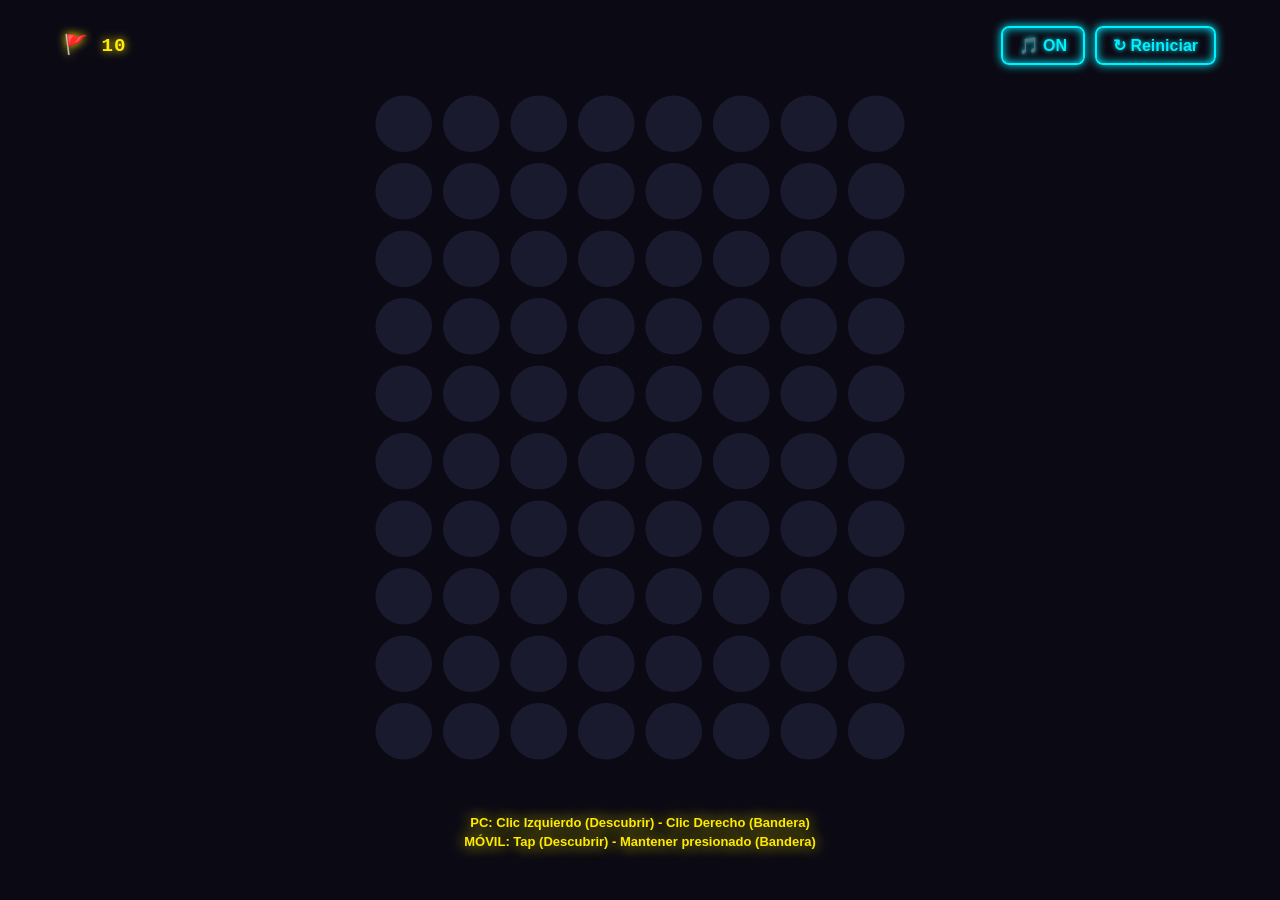
<file: plataforma/games/game-3/index.html>
<!DOCTYPE html>
<html lang="es">
<head>
  <meta charset="UTF-8" />
  <meta
    name="viewport"
    content="width=device-width, initial-scale=1.0, maximum-scale=1.0, user-scalable=no, viewport-fit=cover"
  />
  <title>Cosmic Sweeper — Fase 11 (Playlist Dinámica)</title>

  <style>
    /* ============================================================
       RESET MOBILE-FIRST (REGLAS INQUEBRANTABLES)
       ============================================================ */
    html,
    body {
      margin: 0;
      padding: 0;
      overflow: hidden;
      width: 100vw;
      height: 100vh;
      touch-action: none;
      user-select: none;
      -webkit-user-select: none;
      -webkit-touch-callout: none;
      -webkit-tap-highlight-color: transparent;
      background-color: #0b0914;
      font-family: -apple-system, BlinkMacSystemFont, "Segoe UI", Roboto, sans-serif;
    }

    #gameCanvas {
      position: fixed;
      top: 0;
      left: 0;
      display: block;
      width: 100vw;
      height: 100vh;
      touch-action: none;
    }

    /* ============================================================
       HUD SUPERIOR
       ============================================================ */
    #hud {
      position: fixed;
      top: 0;
      left: 0;
      width: 100vw;
      height: 10vh;
      display: flex;
      justify-content: space-between;
      align-items: center;
      padding: 0 5vw;
      box-sizing: border-box;
      z-index: 10;
      pointer-events: none;
    }

    #mineCounter {
      color: #ffea00;
      font-family: "Courier New", "Lucida Console", monospace;
      font-weight: bold;
      font-size: 1.2rem;
      text-shadow: 0 0 10px #ffea00;
      letter-spacing: 1px;
    }

    /* Contenedor flex de los botones del HUD (alineados a la derecha) */
    #hudButtons {
      display: flex;
      align-items: center;
    }

    /* Botón de música (Fase 11) — mismo estilo neón que restartBtn */
    #musicBtn {
      background: transparent;
      border: 2px solid #00f0ff;
      color: #00f0ff;
      font-family: inherit;
      font-weight: bold;
      font-size: 1rem;
      padding: 8px 16px;
      border-radius: 8px;
      cursor: pointer;
      pointer-events: auto;
      touch-action: manipulation;
      margin-right: 10px;
      box-shadow:
        0 0 10px #00f0ff inset,
        0 0 10px #00f0ff;
      text-shadow: 0 0 5px #00f0ff;
      transition: transform 0.1s ease, box-shadow 0.15s ease;
    }

    #musicBtn:active {
      transform: scale(0.95);
      box-shadow:
        0 0 14px #00f0ff inset,
        0 0 16px #00f0ff;
    }

    /* Botón de reinicio */
    #restartBtn {
      background: transparent;
      border: 2px solid #00f0ff;
      color: #00f0ff;
      font-family: inherit;
      font-weight: bold;
      font-size: 1rem;
      padding: 8px 16px;
      border-radius: 8px;
      cursor: pointer;
      pointer-events: auto;
      touch-action: manipulation;
      box-shadow:
        0 0 10px #00f0ff inset,
        0 0 10px #00f0ff;
      text-shadow: 0 0 5px #00f0ff;
      transition: transform 0.1s ease, box-shadow 0.15s ease;
    }

    #restartBtn:active {
      transform: scale(0.95);
      box-shadow:
        0 0 14px #00f0ff inset,
        0 0 16px #00f0ff;
    }
  </style>
</head>

<body>
  <div id="hud">
    <div id="mineCounter">🚩 0</div>
    <div id="hudButtons">
      <button id="musicBtn" type="button">🎵 ON</button>
      <button id="restartBtn" type="button">↻ Reiniciar</button>
    </div>
  </div>

  <canvas id="gameCanvas"></canvas>

  <script>
    (function () {
      'use strict';

      /* ============================================================
         1. PALETA DE DISEÑO "DEEP SPACE CANDY" + A11y
         ============================================================ */
      const PALETTE = {
        background:    '#0b0914',
        safe:          '#00f0ff',
        virus:         '#ff007f',
        ui:            '#ffea00',
        hidden:        '#1a1a2e',
        textHighlight: '#ffffff'  // A11y: blanco puro para máximo contraste
      };

      /* ============================================================
         2. FASE 11 — PLAYLIST DINÁMICA DE MÚSICA DE FONDO
         - Ambas pistas viven en la misma ruta que este index.html.
         - La pista activa se reproduce en loop a volumen moderado.
         - `changeTrack()` avanza al siguiente track de la lista
           (rotación circular) y solo reproduce si el jugador ya
           interactuó con el juego (autoplay policy).
         - `isMuted` es un toggle independiente del track activo.
         ============================================================ */
      const TRACKS = ['music.mp3', 'music2.mp3'];
      let currentTrackIndex = 0;
      let isMuted = false;

      const bgMusic = new Audio(TRACKS[currentTrackIndex]);
      bgMusic.loop = true;
      bgMusic.volume = 0.5;

      /**
       * Avanza al siguiente track de la playlist.
       * Pausa la pista actual, actualiza la fuente y, si el jugador
       * ya interactuó previamente, reanuda la reproducción.
       */
      function changeTrack() {
        bgMusic.pause();
        currentTrackIndex = (currentTrackIndex + 1) % TRACKS.length;
        bgMusic.src = TRACKS[currentTrackIndex];
        if (gameState.hasInteracted) {
          bgMusic.play().catch(e => {});
        }
      }

      /* ============================================================
         3. PROGRESIÓN DE NIVELES
         ============================================================ */
      const LEVELS = [
        { rows: 10, cols: 8,  virusCount: 10 },
        { rows: 14, cols: 10, virusCount: 22 },
        { rows: 18, cols: 12, virusCount: 40 }
      ];

      /* ============================================================
         4. ZONAS SEGURAS
         ============================================================ */
      const SAFE_ZONE_TOP_RATIO    = 0.10;
      const SAFE_ZONE_BOTTOM_RATIO = 0.15;
      const PLAY_AREA_RATIO =
        1 - SAFE_ZONE_BOTTOM_RATIO - SAFE_ZONE_TOP_RATIO; // 0.75

      const PLANET_RADIUS_RATIO = 0.42;
      const LONG_PRESS_MS = 400;
      const MOVE_CANCEL_PX = 10;
      const PARTICLE_COUNT = 40;
      const PARTICLE_MAX_LIFE_MS = 800;
      const CAMERA_SHAKE_PX = 4;
      const OVERLAY_BG = 'rgba(11, 9, 20, 0.7)';
      const FONT_FAMILY =
        '-apple-system, BlinkMacSystemFont, "Segoe UI", Roboto, sans-serif';

      /* ============================================================
         5. REFERENCIAS AL DOM Y CONTEXTO
         ============================================================ */
      const canvas = document.getElementById('gameCanvas');
      const ctx = canvas.getContext('2d', {
        alpha: false,
        desynchronized: true
      });

      const hudMineCounter = document.getElementById('mineCounter');
      const restartBtn = document.getElementById('restartBtn');
      const musicBtn = document.getElementById('musicBtn');

      const viewport = { width: 0, height: 0 };

      /* ============================================================
         6. MOTOR DE AUDIO PROCEDURAL (Web Audio API) — SFX
         ============================================================ */
      const soundManager = {
        ctx: null,
        masterGain: null,
        musicStarted: false,
        musicNodes: null,

        init() {
          if (this.ctx) return;
          const AC = window.AudioContext || window.webkitAudioContext;
          if (!AC) {
            console.warn('[CosmicSweeper] Web Audio API no disponible.');
            return;
          }
          try {
            this.ctx = new AC();
            if (this.ctx.state === 'suspended') {
              this.ctx.resume();
            }
            this.masterGain = this.ctx.createGain();
            this.masterGain.gain.value = 0.55;
            this.masterGain.connect(this.ctx.destination);
            this.startMusic();
          } catch (err) {
            console.warn('[CosmicSweeper] Error al crear AudioContext:', err);
          }
        },

        startMusic() {
          if (this.musicStarted || !this.ctx) return;
          this.musicStarted = true;

          const now = this.ctx.currentTime;

          const droneLow = this.ctx.createOscillator();
          droneLow.type = 'sine';
          droneLow.frequency.value = 55;

          const droneHigh = this.ctx.createOscillator();
          droneHigh.type = 'sine';
          droneHigh.frequency.value = 82.5;

          const droneGain = this.ctx.createGain();
          droneGain.gain.value = 0.06;

          const lfo = this.ctx.createOscillator();
          lfo.type = 'sine';
          lfo.frequency.value = 0.12;

          const lfoGain = this.ctx.createGain();
          lfoGain.gain.value = 0.035;

          lfo.connect(lfoGain);
          lfoGain.connect(droneGain.gain);

          droneLow.connect(droneGain);
          droneHigh.connect(droneGain);
          droneGain.connect(this.masterGain);

          droneLow.start(now);
          droneHigh.start(now);
          lfo.start(now);

          this.musicNodes = { droneLow, droneHigh, lfo, droneGain, lfoGain };
        },

        _beep(startTime, freq, duration, type, volume) {
          const osc = this.ctx.createOscillator();
          const gain = this.ctx.createGain();

          osc.type = type;
          osc.frequency.value = freq;

          gain.gain.setValueAtTime(0, startTime);
          gain.gain.linearRampToValueAtTime(volume, startTime + 0.012);
          gain.gain.exponentialRampToValueAtTime(0.0008, startTime + duration);

          osc.connect(gain);
          gain.connect(this.masterGain);

          osc.start(startTime);
          osc.stop(startTime + duration + 0.03);
        },

        playReveal() {
          if (!this.ctx) return;
          const now = this.ctx.currentTime;

          const osc = this.ctx.createOscillator();
          const gain = this.ctx.createGain();

          osc.type = 'sine';
          osc.frequency.setValueAtTime(620, now);
          osc.frequency.exponentialRampToValueAtTime(940, now + 0.08);

          gain.gain.setValueAtTime(0, now);
          gain.gain.linearRampToValueAtTime(0.16, now + 0.012);
          gain.gain.exponentialRampToValueAtTime(0.0008, now + 0.1);

          osc.connect(gain);
          gain.connect(this.masterGain);

          osc.start(now);
          osc.stop(now + 0.13);
        },

        playFlag() {
          if (!this.ctx) return;
          const now = this.ctx.currentTime;
          this._beep(now,          780, 0.055, 'triangle', 0.14);
          this._beep(now + 0.075, 1020, 0.055, 'triangle', 0.14);
        },

        playExplosion() {
          if (!this.ctx) return;
          const now = this.ctx.currentTime;
          const dur = 0.8;

          const osc = this.ctx.createOscillator();
          osc.type = 'sawtooth';
          osc.frequency.setValueAtTime(150, now);
          osc.frequency.exponentialRampToValueAtTime(10, now + dur);

          const gain = this.ctx.createGain();
          gain.gain.setValueAtTime(0.42, now);
          gain.gain.exponentialRampToValueAtTime(0.001, now + dur);

          osc.connect(gain);
          gain.connect(this.masterGain);

          osc.start(now);
          osc.stop(now + dur + 0.05);
        },

        playWin() {
          if (!this.ctx) return;
          const now = this.ctx.currentTime;
          const notes = [523.25, 659.25, 783.99, 1046.50];
          for (let i = 0; i < notes.length; i++) {
            this._beep(now + i * 0.09, notes[i], 0.2, 'sine', 0.17);
          }
        }
      };

      /* ============================================================
         7. ESTADO GLOBAL DEL JUEGO
         ============================================================ */
      const gameState = {
        phase: 'BOOT',
        running: false,
        elapsed: 0,
        frameCount: 0,
        hasInteracted: false,
        currentLevelIndex: 0,
        grid: null,
        layout: null,
        particles: []
      };

      /* ============================================================
         8. STUB DE MONETIZACIÓN
         ============================================================ */
      window.refreshAd = function () {
        console.log('[CosmicSweeper] refreshAd() — stub de monetización');
      };

      /* ============================================================
         9. MOTOR LÓGICO (REGLA 1)
         ============================================================ */
      function createEmptyGrid(rows, cols) {
        const grid = new Array(rows);
        for (let r = 0; r < rows; r++) {
          const row = new Array(cols);
          for (let c = 0; c < cols; c++) {
            row[c] = {
              isVirus: false,
              isRevealed: false,
              isFlagged: false,
              adjacentVirusCount: 0
            };
          }
          grid[r] = row;
        }
        return grid;
      }

      function placeViruses(grid, virusCount) {
        const rows = grid.length;
        const cols = grid[0].length;
        const total = rows * cols;

        if (virusCount < 0 || virusCount > total) {
          throw new Error(
            `[CosmicSweeper] virusCount (${virusCount}) fuera de rango [0, ${total}].`
          );
        }

        const indices = new Uint32Array(total);
        for (let i = 0; i < total; i++) indices[i] = i;

        for (let i = 0; i < virusCount; i++) {
          const j = i + Math.floor(Math.random() * (total - i));
          const tmp = indices[i];
          indices[i] = indices[j];
          indices[j] = tmp;

          const idx = indices[i];
          const r = (idx / cols) | 0;
          const c = idx % cols;
          grid[r][c].isVirus = true;
        }
      }

      function calculateAdjacencyCounts(grid) {
        const rows = grid.length;
        const cols = grid[0].length;

        for (let r = 0; r < rows; r++) {
          for (let c = 0; c < cols; c++) {
            const cell = grid[r][c];
            if (cell.isVirus) continue;

            let count = 0;
            for (let dr = -1; dr <= 1; dr++) {
              for (let dc = -1; dc <= 1; dc++) {
                if (dr === 0 && dc === 0) continue;
                const nr = r + dr;
                const nc = c + dc;
                if (nr >= 0 && nr < rows && nc >= 0 && nc < cols) {
                  if (grid[nr][nc].isVirus) count++;
                }
              }
            }
            cell.adjacentVirusCount = count;
          }
        }
      }

      function initializeLevel(rows, cols, virusCount) {
        const grid = createEmptyGrid(rows, cols);
        placeViruses(grid, virusCount);
        calculateAdjacencyCounts(grid);

        updateHUD();
        return grid;
      }

      function countViruses(grid) {
        let n = 0;
        for (let r = 0; r < grid.length; r++) {
          for (let c = 0; c < grid[r].length; c++) {
            if (grid[r][c].isVirus) n++;
          }
        }
        return n;
      }

      function countRevealed(grid) {
        let n = 0;
        for (let r = 0; r < grid.length; r++) {
          for (let c = 0; c < grid[r].length; c++) {
            if (grid[r][c].isRevealed) n++;
          }
        }
        return n;
      }

      function countFlags(grid) {
        const g = grid || gameState.grid;
        if (!g) return 0;
        let n = 0;
        for (let r = 0; r < g.length; r++) {
          for (let c = 0; c < g[r].length; c++) {
            if (g[r][c].isFlagged) n++;
          }
        }
        return n;
      }

      /* ============================================================
         10. HUD — CONTADOR DE VIRUS RESTANTES
         ============================================================ */
      function updateHUD() {
        if (!hudMineCounter) return;
        const grid = gameState.grid;
        if (!grid) {
          hudMineCounter.innerHTML = '🚩 0';
          return;
        }
        const flags = countFlags(grid);
        const virusCount = LEVELS[gameState.currentLevelIndex].virusCount;
        hudMineCounter.innerHTML = '🚩 ' + (virusCount - flags);
      }

      /* ============================================================
         11. CONDICIÓN DE VICTORIA
         ============================================================ */
      function checkWinCondition() {
        const grid = gameState.grid;
        if (!grid) return false;

        const rows = grid.length;
        const cols = grid[0].length;
        const virusCount = LEVELS[gameState.currentLevelIndex].virusCount;
        const target = rows * cols - virusCount;

        if (countRevealed(grid) === target) {
          gameState.phase = 'LEVEL_TRANSITION';

          // Fase 11: rotar la pista al pasar a transición de nivel.
          changeTrack();

          soundManager.playWin();
          window.refreshAd();
          console.log('✨ NIVEL SUPERADO ✨');
          return true;
        }
        return false;
      }

      /* ============================================================
         12. RESET / TRANSICIÓN DE NIVEL
         El BGM cambia de pista, pero nunca se DUPLICA.
         ============================================================ */
      function resetGame() {
        const prevPhase = gameState.phase;

        if (prevPhase === 'LEVEL_TRANSITION') {
          gameState.currentLevelIndex = Math.min(
            gameState.currentLevelIndex + 1,
            LEVELS.length - 1
          );
        }

        gameState.particles = [];

        // Fase 11: rotar la pista al reiniciar.
        changeTrack();

        const cfg = LEVELS[gameState.currentLevelIndex];
        gameState.grid = initializeLevel(cfg.rows, cfg.cols, cfg.virusCount);

        calculateLayout();
        updateHUD();

        gameState.phase = 'READY';
        gameState.hasInteracted = false;

        console.log(
          `%c[CosmicSweeper] Nivel ${gameState.currentLevelIndex + 1}/${LEVELS.length} — ${cfg.rows}x${cfg.cols} | virus: ${cfg.virusCount}`,
          'color:#00f0ff;font-weight:bold;'
        );
      }

      /* ============================================================
         13. LAYOUT RESPONSIVO (REGLA 3 + ZONA SUPERIOR HUD)
         ============================================================ */
      function calculateLayout() {
        const grid = gameState.grid;
        if (!grid) {
          gameState.layout = null;
          return;
        }

        const rows = grid.length;
        const cols = grid[0].length;
        const playAreaHeight = viewport.height * PLAY_AREA_RATIO;

        const cellSize = Math.min(viewport.width / cols, playAreaHeight / rows);
        const planetRadius = cellSize * PLANET_RADIUS_RATIO;

        const gridWidth = cols * cellSize;
        const gridHeight = rows * cellSize;

        const offsetX = (viewport.width - gridWidth) * 0.5;
        const offsetY =
          (viewport.height * SAFE_ZONE_TOP_RATIO) +
          (playAreaHeight - gridHeight) * 0.5;

        gameState.layout = {
          rows,
          cols,
          cellSize,
          planetRadius,
          offsetX,
          offsetY,
          playAreaHeight
        };
      }

      /* ============================================================
         14. TRADUCCIÓN ESPACIAL (REGLA 3)
         ============================================================ */
      function getGridCoordinates(pixelX, pixelY) {
        const layout = gameState.layout;
        if (!layout) return null;

        const { offsetX, offsetY, cellSize, rows, cols } = layout;

        const localX = pixelX - offsetX;
        const localY = pixelY - offsetY;

        if (localX < 0 || localY < 0) return null;

        const c = Math.floor(localX / cellSize);
        const r = Math.floor(localY / cellSize);

        if (r < 0 || r >= rows || c < 0 || c >= cols) return null;

        return { r, c };
      }

      /* ============================================================
         15. FLOOD FILL ITERATIVO (REGLA 2)
         ============================================================ */
      function floodFill(startR, startC) {
        const grid = gameState.grid;
        const rows = grid.length;
        const cols = grid[0].length;

        const stack = [{ r: startR, c: startC }];

        while (stack.length > 0) {
          const node = stack.pop();
          const r = node.r;
          const c = node.c;

          for (let dr = -1; dr <= 1; dr++) {
            for (let dc = -1; dc <= 1; dc++) {
              if (dr === 0 && dc === 0) continue;

              const nr = r + dr;
              const nc = c + dc;

              if (nr < 0 || nr >= rows || nc < 0 || nc >= cols) continue;

              const neighbor = grid[nr][nc];
              if (neighbor.isVirus) continue;
              if (neighbor.isRevealed) continue;
              if (neighbor.isFlagged) continue;

              neighbor.isRevealed = true;

              if (neighbor.adjacentVirusCount === 0) {
                stack.push({ r: nr, c: nc });
              }
            }
          }
        }
      }

      /* ============================================================
         16. SISTEMA DE PARTÍCULAS — SPAWN
         ============================================================ */
      function spawnExplosion(cx, cy) {
        const particles = gameState.particles;
        for (let i = 0; i < PARTICLE_COUNT; i++) {
          const angle = Math.random() * Math.PI * 2;
          const speed = 0.15 + Math.random() * 0.25;
          particles.push({
            x: cx,
            y: cy,
            vx: Math.cos(angle) * speed,
            vy: Math.sin(angle) * speed,
            life: PARTICLE_MAX_LIFE_MS,
            maxLife: PARTICLE_MAX_LIFE_MS,
            radius: 1.5 + Math.random() * 1.5
          });
        }
      }

      /* ============================================================
         17. MANEJADORES DE ACCIÓN
         ============================================================ */

      function handlePrimaryAction(r, c) {
        if (
          gameState.phase === 'GAME_OVER' ||
          gameState.phase === 'LEVEL_TRANSITION'
        ) {
          return;
        }

        const cell = gameState.grid[r][c];

        if (cell.isRevealed || cell.isFlagged) return;

        // Primera interacción válida: arrancar audio (SFX + bgMusic).
        if (!gameState.hasInteracted) {
          gameState.hasInteracted = true;
          soundManager.init();
          bgMusic.play().catch(e => console.log('Audio autoplay bloqueado:', e));
        }

        cell.isRevealed = true;

        // --- DERROTA ---
        if (cell.isVirus) {
          const layout = gameState.layout;
          if (layout) {
            const half = layout.cellSize * 0.5;
            const cx = layout.offsetX + c * layout.cellSize + half;
            const cy = layout.offsetY + r * layout.cellSize + half;
            spawnExplosion(cx, cy);
          }

          soundManager.playExplosion();

          gameState.phase = 'GAME_OVER';

          // Fase 11: rotar la pista al detonar un virus.
          changeTrack();

          const grid = gameState.grid;
          for (let rr = 0; rr < grid.length; rr++) {
            for (let cc = 0; cc < grid[rr].length; cc++) {
              if (grid[rr][cc].isVirus) {
                grid[rr][cc].isRevealed = true;
              }
            }
          }

          window.refreshAd();
          console.log('💥 GAME OVER 💥');
          return;
        }

        soundManager.playReveal();

        if (cell.adjacentVirusCount === 0) {
          floodFill(r, c);
        }

        checkWinCondition();
      }

      function handleSecondaryAction(r, c) {
        if (
          gameState.phase === 'GAME_OVER' ||
          gameState.phase === 'LEVEL_TRANSITION'
        ) {
          return;
        }

        const cell = gameState.grid[r][c];
        if (cell.isRevealed) return;

        // Límite de banderas: solo bloquea al INTENTAR AÑADIR
        if (!cell.isFlagged) {
          const virusCount = LEVELS[gameState.currentLevelIndex].virusCount;
          if (countFlags(gameState.grid) >= virusCount) {
            return;
          }
        }

        // Primera interacción válida: arrancar audio.
        if (!gameState.hasInteracted) {
          gameState.hasInteracted = true;
          soundManager.init();
          bgMusic.play().catch(e => console.log('Audio autoplay bloqueado:', e));
        }

        cell.isFlagged = !cell.isFlagged;

        soundManager.playFlag();
        updateHUD();
      }

      /* ============================================================
         18. ADMINISTRADOR DE INPUTS HÍBRIDO
         ============================================================ */
      const inputState = {
        lastX: 0,
        lastY: 0,
        touchActive: false,
        touchStartX: 0,
        touchStartY: 0,
        longPressTimer: null,
        longPressFired: false
      };

      function isEndPhase() {
        return (
          gameState.phase === 'GAME_OVER' ||
          gameState.phase === 'LEVEL_TRANSITION'
        );
      }

      canvas.addEventListener('mousedown', function (e) {
        if (e.button === 0 && isEndPhase()) {
          e.preventDefault();
          resetGame();
          return;
        }

        inputState.lastX = e.clientX;
        inputState.lastY = e.clientY;

        if (e.button === 0) {
          const coords = getGridCoordinates(e.clientX, e.clientY);
          if (coords) handlePrimaryAction(coords.r, coords.c);
        } else if (e.button === 2) {
          e.preventDefault();
          const coords = getGridCoordinates(e.clientX, e.clientY);
          if (coords) handleSecondaryAction(coords.r, coords.c);
        }
      });

      canvas.addEventListener('mousemove', function (e) {
        inputState.lastX = e.clientX;
        inputState.lastY = e.clientY;
      });

      canvas.addEventListener('touchstart', function (e) {
        e.preventDefault();

        if (isEndPhase()) {
          resetGame();
          return;
        }

        if (inputState.touchActive) return;

        const touch = e.changedTouches[0];
        inputState.touchActive = true;
        inputState.touchStartX = touch.clientX;
        inputState.touchStartY = touch.clientY;
        inputState.lastX = touch.clientX;
        inputState.lastY = touch.clientY;
        inputState.longPressFired = false;

        const coords = getGridCoordinates(touch.clientX, touch.clientY);

        inputState.longPressTimer = setTimeout(function () {
          inputState.longPressTimer = null;
          if (!inputState.touchActive) return;
          inputState.longPressFired = true;
          if (coords) handleSecondaryAction(coords.r, coords.c);
        }, LONG_PRESS_MS);
      }, { passive: false });

      canvas.addEventListener('touchmove', function (e) {
        e.preventDefault();
        if (!inputState.touchActive) return;

        const touch = e.changedTouches[0];
        inputState.lastX = touch.clientX;
        inputState.lastY = touch.clientY;

        const dx = touch.clientX - inputState.touchStartX;
        const dy = touch.clientY - inputState.touchStartY;

        if (Math.sqrt(dx * dx + dy * dy) > MOVE_CANCEL_PX) {
          if (inputState.longPressTimer !== null) {
            clearTimeout(inputState.longPressTimer);
            inputState.longPressTimer = null;
          }
          inputState.touchActive = false;
        }
      }, { passive: false });

      canvas.addEventListener('touchend', function (e) {
        e.preventDefault();

        if (!inputState.touchActive) {
          if (inputState.longPressTimer !== null) {
            clearTimeout(inputState.longPressTimer);
            inputState.longPressTimer = null;
          }
          inputState.longPressFired = false;
          return;
        }

        const wasLongPress = inputState.longPressFired;

        if (inputState.longPressTimer !== null) {
          clearTimeout(inputState.longPressTimer);
          inputState.longPressTimer = null;
        }

        inputState.touchActive = false;
        inputState.longPressFired = false;

        if (!wasLongPress) {
          const touch = e.changedTouches[0];
          const coords = getGridCoordinates(touch.clientX, touch.clientY);
          if (coords) handlePrimaryAction(coords.r, coords.c);
        }
      }, { passive: false });

      window.addEventListener('keydown', function (e) {
        if (e.code === 'Space' || e.key === ' ') {
          e.preventDefault();
          if (e.repeat) return;

          if (isEndPhase()) {
            resetGame();
            return;
          }

          const coords = getGridCoordinates(inputState.lastX, inputState.lastY);
          if (coords) handleSecondaryAction(coords.r, coords.c);
        }
      });

      window.addEventListener('contextmenu', function (e) {
        e.preventDefault();
      });

      /* ============================================================
         19. BOTÓN DE REINICIO
         ============================================================ */
      if (restartBtn) {
        restartBtn.addEventListener('click', function (e) {
          e.preventDefault();
          e.stopPropagation();
          gameState.phase = 'READY';
          resetGame();
        });

        restartBtn.addEventListener('touchstart', function (e) {
          e.stopPropagation();
        }, { passive: true });
      }

      /* ============================================================
         20. BOTÓN DE MÚSICA (Fase 11) — Toggle de muteo
         ============================================================ */
      if (musicBtn) {
        musicBtn.addEventListener('click', function (e) {
          e.preventDefault();
          e.stopPropagation();
          isMuted = !isMuted;
          bgMusic.muted = isMuted;
          musicBtn.textContent = isMuted ? '🔇 OFF' : '🎵 ON';
        });

        musicBtn.addEventListener('touchstart', function (e) {
          e.stopPropagation();
        }, { passive: true });
      }

      /* ============================================================
         21. INICIALIZACIÓN Y REDIMENSIONADO
         ============================================================ */
      function resizeCanvas() {
        viewport.width = window.innerWidth;
        viewport.height = window.innerHeight;

        canvas.width = viewport.width;
        canvas.height = viewport.height;

        canvas.style.width = viewport.width + 'px';
        canvas.style.height = viewport.height + 'px';

        calculateLayout();

        ctx.setTransform(1, 0, 0, 1, 0, 0);
        ctx.shadowBlur = 0;
        ctx.shadowColor = 'transparent';

        render();
      }

      /* ============================================================
         22. UPDATE
         ============================================================ */
      function update(deltaMs) {
        gameState.elapsed += deltaMs;
        gameState.frameCount++;

        const particles = gameState.particles;
        if (particles.length > 0) {
          const friction = Math.pow(0.94, deltaMs / 16.6667);

          for (let i = particles.length - 1; i >= 0; i--) {
            const p = particles[i];

            p.x += p.vx * deltaMs;
            p.y += p.vy * deltaMs;
            p.vx *= friction;
            p.vy *= friction;
            p.life -= deltaMs;

            if (p.life <= 0) {
              particles.splice(i, 1);
            }
          }
        }
      }

      /* ============================================================
         23. RENDER
         ============================================================ */
      function render() {
        ctx.save();

        let shakeApplied = false;
        if (gameState.phase === 'GAME_OVER') {
          const dx = (Math.random() * 2 - 1) * CAMERA_SHAKE_PX;
          const dy = (Math.random() * 2 - 1) * CAMERA_SHAKE_PX;
          ctx.translate(dx, dy);
          shakeApplied = true;
        }

        ctx.shadowBlur = 0;
        ctx.shadowColor = 'transparent';
        ctx.fillStyle = PALETTE.background;
        if (shakeApplied) {
          ctx.fillRect(-10, -10, canvas.width + 20, canvas.height + 20);
        } else {
          ctx.fillRect(0, 0, canvas.width, canvas.height);
        }

        const layout = gameState.layout;
        const grid = gameState.grid;
        if (!layout || !grid) {
          ctx.restore();
          return;
        }

        const { rows, cols, cellSize, planetRadius, offsetX, offsetY } = layout;
        const half = cellSize * 0.5;

        ctx.textAlign = 'center';
        ctx.textBaseline = 'middle';

        // ---- PASO 0: PLANETAS OCULTOS ----
        ctx.shadowBlur = 0;
        ctx.shadowColor = 'transparent';
        ctx.fillStyle = PALETTE.hidden;
        for (let r = 0; r < rows; r++) {
          const row = grid[r];
          const cy = offsetY + r * cellSize + half;
          for (let c = 0; c < cols; c++) {
            const cell = row[c];
            if (cell.isRevealed) continue;
            const cx = offsetX + c * cellSize + half;
            ctx.beginPath();
            ctx.arc(cx, cy, planetRadius, 0, Math.PI * 2);
            ctx.fill();
          }
        }

        // ---- PASO 1: VIRUS REVELADOS ----
        ctx.shadowBlur = 15;
        ctx.shadowColor = PALETTE.virus;
        ctx.fillStyle = PALETTE.virus;
        for (let r = 0; r < rows; r++) {
          const row = grid[r];
          const cy = offsetY + r * cellSize + half;
          for (let c = 0; c < cols; c++) {
            const cell = row[c];
            if (!cell.isVirus || !cell.isRevealed) continue;

            const cx = offsetX + c * cellSize + half;
            ctx.beginPath();
            ctx.arc(cx, cy, planetRadius, 0, Math.PI * 2);
            ctx.fill();
          }
        }

        // ---- PASO 2: PLANETAS SEGUROS REVELADOS ----
        ctx.shadowColor = PALETTE.safe;
        ctx.fillStyle = PALETTE.safe;
        for (let r = 0; r < rows; r++) {
          const row = grid[r];
          const cy = offsetY + r * cellSize + half;
          for (let c = 0; c < cols; c++) {
            const cell = row[c];
            if (cell.isVirus || !cell.isRevealed) continue;

            const cx = offsetX + c * cellSize + half;
            ctx.beginPath();
            ctx.arc(cx, cy, planetRadius, 0, Math.PI * 2);
            ctx.fill();
          }
        }

        // ---- PASO 3: NÚMEROS DE ADYACENCIA (A11y) ----
        ctx.shadowColor = PALETTE.ui;
        ctx.fillStyle = PALETTE.textHighlight;
        ctx.strokeStyle = PALETTE.background;
        ctx.lineWidth = Math.max(3, planetRadius * 0.15);
        ctx.lineJoin = 'round';

        const numFontSize = Math.max(10, Math.round(planetRadius * 0.95));
        ctx.font =
          'bold ' + numFontSize + 'px "Courier New", "Lucida Console", monospace';

        for (let r = 0; r < rows; r++) {
          const row = grid[r];
          const cy = offsetY + r * cellSize + half;
          for (let c = 0; c < cols; c++) {
            const cell = row[c];
            if (cell.isVirus || !cell.isRevealed) continue;
            if (cell.adjacentVirusCount === 0) continue;

            const cx = offsetX + c * cellSize + half;
            ctx.strokeText(String(cell.adjacentVirusCount), cx, cy);
            ctx.fillText(String(cell.adjacentVirusCount), cx, cy);
          }
        }

        // ---- PASO 4: BANDERAS (palpitación) ----
        ctx.shadowBlur = 15;
        ctx.shadowColor = PALETTE.ui;
        ctx.fillStyle = PALETTE.ui;

        const pulse = Math.sin(Date.now() / 150);
        const flagRatio = 0.3 + 0.1 * pulse;

        for (let r = 0; r < rows; r++) {
          const row = grid[r];
          const cy = offsetY + r * cellSize + half;
          for (let c = 0; c < cols; c++) {
            const cell = row[c];
            if (cell.isRevealed || !cell.isFlagged) continue;

            const cx = offsetX + c * cellSize + half;
            const flagRadius = planetRadius * flagRatio;

            ctx.beginPath();
            ctx.arc(cx, cy, flagRadius, 0, Math.PI * 2);
            ctx.fill();
          }
        }

        // ---- PASO 5: PARTÍCULAS ----
        const particles = gameState.particles;
        if (particles.length > 0) {
          ctx.shadowBlur = 15;
          ctx.shadowColor = PALETTE.virus;
          ctx.fillStyle = PALETTE.virus;

          for (let i = 0; i < particles.length; i++) {
            const p = particles[i];
            const alpha = p.life / p.maxLife;
            ctx.globalAlpha = alpha > 0 ? alpha : 0;

            ctx.beginPath();
            ctx.arc(p.x, p.y, p.radius, 0, Math.PI * 2);
            ctx.fill();
          }
          ctx.globalAlpha = 1;
        }

        // ---- PASO 6: TUTORIAL ----
        if (!gameState.hasInteracted) {
          drawTutorial();
        }

        // ---- PASO 7: OVERLAY DE FIN DE PARTIDA ----
        drawEndOverlay();

        ctx.shadowBlur = 0;
        ctx.shadowColor = 'transparent';
        ctx.restore();
      }

      /* ============================================================
         23.1 TUTORIAL DE UI
         ============================================================ */
      function drawTutorial() {
        const line1 = 'PC: Clic Izquierdo (Descubrir) - Clic Derecho (Bandera)';
        const line2 = 'MÓVIL: Tap (Descubrir) - Mantener presionado (Bandera)';

        const safeCenterY =
          viewport.height * (1 - SAFE_ZONE_BOTTOM_RATIO * 0.5);

        const maxWidth = viewport.width * 0.92;
        let fontSize = 13;

        ctx.font = 'bold ' + fontSize + 'px ' + FONT_FAMILY;

        const w1 = ctx.measureText(line1).width;
        const w2 = ctx.measureText(line2).width;
        const widest = Math.max(w1, w2);

        if (widest > maxWidth) {
          fontSize = fontSize * (maxWidth / widest);
          if (fontSize < 8) fontSize = 8;
          ctx.font = 'bold ' + fontSize + 'px ' + FONT_FAMILY;
        }

        const lineHeight = fontSize * 1.45;

        ctx.textAlign = 'center';
        ctx.textBaseline = 'middle';

        ctx.shadowBlur = 15;
        ctx.shadowColor = PALETTE.ui;
        ctx.fillStyle = PALETTE.ui;

        ctx.fillText(line1, viewport.width * 0.5, safeCenterY - lineHeight * 0.5);
        ctx.fillText(line2, viewport.width * 0.5, safeCenterY + lineHeight * 0.5);
      }

      /* ============================================================
         23.2 OVERLAY FIN DE PARTIDA
         ============================================================ */
      function drawEndOverlay() {
        const isLose = gameState.phase === 'GAME_OVER';
        const isWin = gameState.phase === 'LEVEL_TRANSITION';
        if (!isLose && !isWin) return;

        ctx.shadowBlur = 0;
        ctx.shadowColor = 'transparent';
        ctx.fillStyle = OVERLAY_BG;
        ctx.fillRect(0, 0, canvas.width, canvas.height);

        const centerX = canvas.width * 0.5;
        const centerY = canvas.height * 0.5;

        const base = Math.min(canvas.width, canvas.height);
        const bigSize = Math.round(base * 0.10);
        const smallSize = Math.round(base * 0.035);

        ctx.textAlign = 'center';
        ctx.textBaseline = 'middle';

        const titleColor = isWin ? PALETTE.safe : PALETTE.virus;
        const titleText = isWin ? '¡ZONA SEGURA!' : 'GAME OVER';

        ctx.shadowBlur = 15;
        ctx.shadowColor = titleColor;
        ctx.fillStyle = titleColor;
        ctx.font = 'bold ' + bigSize + 'px ' + FONT_FAMILY;
        ctx.fillText(titleText, centerX, centerY - smallSize * 0.8);

        let subText;
        if (isWin) {
          const nextIndex = Math.min(
            gameState.currentLevelIndex + 1,
            LEVELS.length - 1
          );
          subText = 'Toca para el Nivel ' + (nextIndex + 1);
        } else {
          subText = 'Toca para reintentar';
        }

        ctx.shadowColor = PALETTE.ui;
        ctx.fillStyle = PALETTE.ui;
        ctx.font = 'bold ' + smallSize + 'px ' + FONT_FAMILY;
        ctx.fillText(subText, centerX, centerY + bigSize * 0.55);

        ctx.shadowBlur = 0;
        ctx.shadowColor = 'transparent';
      }

      /* ============================================================
         24. BUCLE DE JUEGO
         ============================================================ */
      let rafId = null;
      let lastTimestamp = 0;

      function loop(timestamp) {
        rafId = requestAnimationFrame(loop);

        if (lastTimestamp === 0) {
          lastTimestamp = timestamp;
          update(0);
          render();
          return;
        }

        let deltaMs = timestamp - lastTimestamp;
        lastTimestamp = timestamp;

        if (deltaMs > 100) deltaMs = 100;
        if (deltaMs < 0) deltaMs = 0;

        update(deltaMs);
        render();
      }

      function startLoop() {
        if (gameState.running) return;
        gameState.running = true;
        if (gameState.phase === 'BOOT') gameState.phase = 'READY';
        lastTimestamp = 0;
        rafId = requestAnimationFrame(loop);
      }

      function stopLoop() {
        if (!gameState.running) return;
        gameState.running = false;
        if (rafId !== null) {
          cancelAnimationFrame(rafId);
          rafId = null;
        }
      }

      /* ============================================================
         25. CICLO DE VIDA
         ============================================================ */
      window.addEventListener('resize', resizeCanvas, { passive: true });
      window.addEventListener('orientationchange', resizeCanvas, { passive: true });

      document.addEventListener('visibilitychange', function () {
        if (document.hidden) {
          stopLoop();
        } else {
          startLoop();
        }
      });

      /* ============================================================
         26. ARRANQUE
         ============================================================ */
      const START_CFG = LEVELS[gameState.currentLevelIndex];

      gameState.grid = initializeLevel(
        START_CFG.rows,
        START_CFG.cols,
        START_CFG.virusCount
      );

      console.log(
        `%c[CosmicSweeper] Nivel ${gameState.currentLevelIndex + 1}/${LEVELS.length} — ${START_CFG.rows}x${START_CFG.cols} | virus solicitados: ${START_CFG.virusCount} | virus colocados: ${countViruses(gameState.grid)}`,
        'color:#00f0ff;font-weight:bold;'
      );
      console.log('[CosmicSweeper] grid =', gameState.grid);

      updateHUD();
      resizeCanvas();
      startLoop();

    })();
  </script>
</body>
</html>
</file>
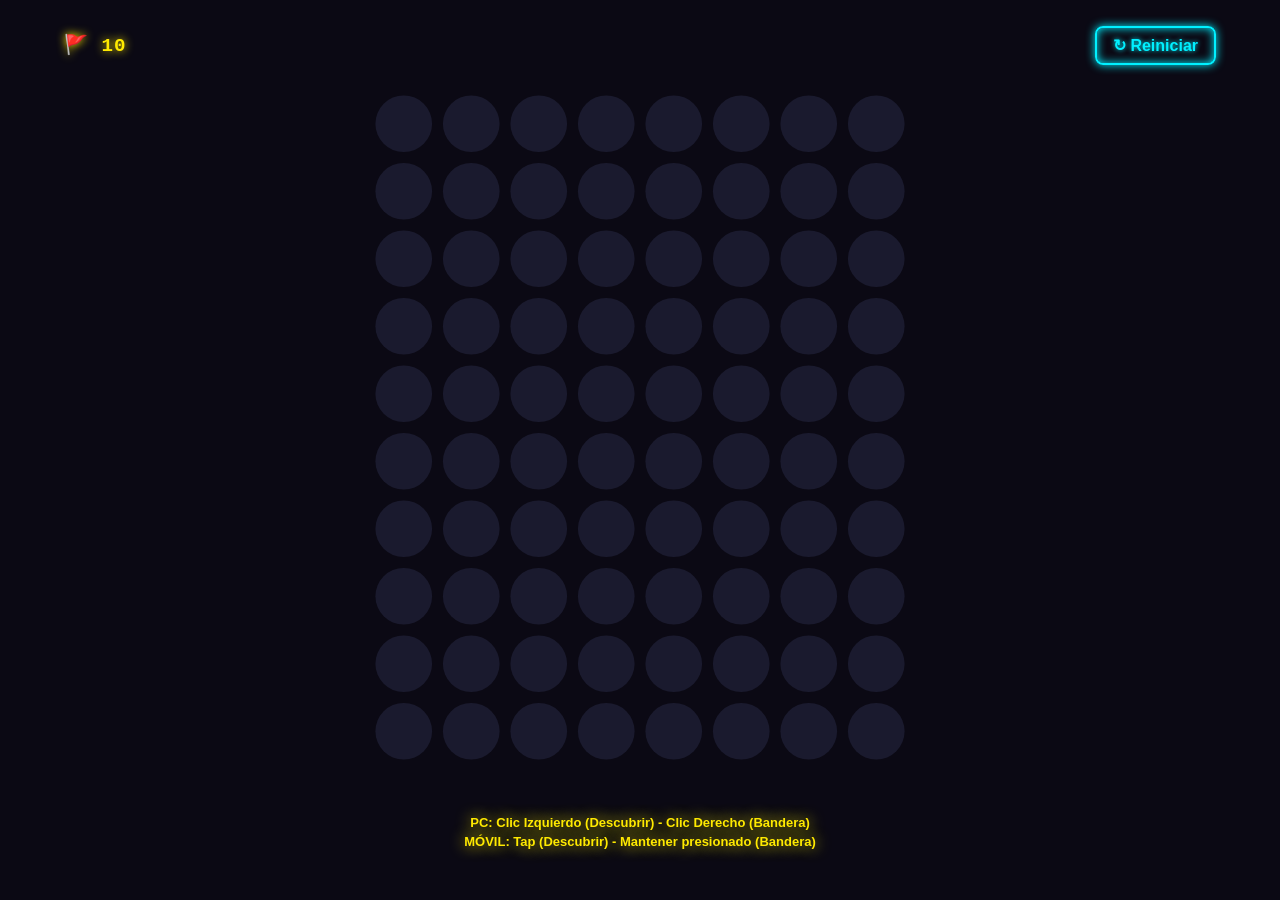
<file: plataforma/games/game-3/index - copia.html>
<!DOCTYPE html>
<html lang="es">
<head>
  <meta charset="UTF-8" />
  <meta
    name="viewport"
    content="width=device-width, initial-scale=1.0, maximum-scale=1.0, user-scalable=no, viewport-fit=cover"
  />
  <title>Cosmic Sweeper — Fase 9 (HUD + Límite de Banderas + Audio + A11y)</title>

  <style>
    /* ============================================================
       RESET MOBILE-FIRST (REGLAS INQUEBRANTABLES)
       ============================================================ */
    html,
    body {
      margin: 0;
      padding: 0;
      overflow: hidden;
      width: 100vw;
      height: 100vh;
      touch-action: none;
      user-select: none;
      -webkit-user-select: none;
      -webkit-touch-callout: none;
      -webkit-tap-highlight-color: transparent;
      background-color: #0b0914;
      font-family: -apple-system, BlinkMacSystemFont, "Segoe UI", Roboto, sans-serif;
    }

    #gameCanvas {
      position: fixed;
      top: 0;
      left: 0;
      display: block;
      width: 100vw;
      height: 100vh;
      touch-action: none;
    }

    /* ============================================================
       HUD SUPERIOR
       ============================================================ */
    #hud {
      position: fixed;
      top: 0;
      left: 0;
      width: 100vw;
      height: 10vh;
      display: flex;
      justify-content: space-between;
      align-items: center;
      padding: 0 5vw;
      box-sizing: border-box;
      z-index: 10;
      pointer-events: none;
    }

    #mineCounter {
      color: #ffea00;
      font-family: "Courier New", "Lucida Console", monospace;
      font-weight: bold;
      font-size: 1.2rem;
      text-shadow: 0 0 10px #ffea00;
      letter-spacing: 1px;
    }

    #restartBtn {
      background: transparent;
      border: 2px solid #00f0ff;
      color: #00f0ff;
      font-family: inherit;
      font-weight: bold;
      font-size: 1rem;
      padding: 8px 16px;
      border-radius: 8px;
      cursor: pointer;
      pointer-events: auto;
      touch-action: manipulation;
      box-shadow:
        0 0 10px #00f0ff inset,
        0 0 10px #00f0ff;
      text-shadow: 0 0 5px #00f0ff;
      transition: transform 0.1s ease, box-shadow 0.15s ease;
    }

    #restartBtn:active {
      transform: scale(0.95);
      box-shadow:
        0 0 14px #00f0ff inset,
        0 0 16px #00f0ff;
    }
  </style>
</head>

<body>
  <div id="hud">
    <div id="mineCounter">🚩 0</div>
    <button id="restartBtn" type="button">↻ Reiniciar</button>
  </div>

  <canvas id="gameCanvas"></canvas>

  <script>
    (function () {
      'use strict';

      /* ============================================================
         1. PALETA DE DISEÑO "DEEP SPACE CANDY" + A11y
         ============================================================ */
      const PALETTE = {
        background:    '#0b0914',
        safe:          '#00f0ff',
        virus:         '#ff007f',
        ui:            '#ffea00',
        hidden:        '#1a1a2e',
        textHighlight: '#ffffff'  // A11y: blanco puro para máximo contraste
      };

      /* ============================================================
         2. PROGRESIÓN DE NIVELES
         ============================================================ */
      const LEVELS = [
        { rows: 10, cols: 8,  virusCount: 10 },
        { rows: 14, cols: 10, virusCount: 22 },
        { rows: 18, cols: 12, virusCount: 40 }
      ];

      /* ============================================================
         3. ZONAS SEGURAS
         ============================================================ */
      const SAFE_ZONE_TOP_RATIO    = 0.10;
      const SAFE_ZONE_BOTTOM_RATIO = 0.15;
      const PLAY_AREA_RATIO =
        1 - SAFE_ZONE_BOTTOM_RATIO - SAFE_ZONE_TOP_RATIO; // 0.75

      const PLANET_RADIUS_RATIO = 0.42;
      const LONG_PRESS_MS = 400;
      const MOVE_CANCEL_PX = 10;
      const PARTICLE_COUNT = 40;
      const PARTICLE_MAX_LIFE_MS = 800;
      const CAMERA_SHAKE_PX = 4;
      const OVERLAY_BG = 'rgba(11, 9, 20, 0.7)';
      const FONT_FAMILY =
        '-apple-system, BlinkMacSystemFont, "Segoe UI", Roboto, sans-serif';

      /* ============================================================
         4. REFERENCIAS AL DOM Y CONTEXTO
         ============================================================ */
      const canvas = document.getElementById('gameCanvas');
      const ctx = canvas.getContext('2d', {
        alpha: false,
        desynchronized: true
      });

      const hudMineCounter = document.getElementById('mineCounter');
      const restartBtn = document.getElementById('restartBtn');

      const viewport = { width: 0, height: 0 };

      /* ============================================================
         5. MOTOR DE AUDIO PROCEDURAL (Web Audio API)
         ============================================================ */
      const soundManager = {
        ctx: null,
        masterGain: null,
        musicStarted: false,
        musicNodes: null,

        init() {
          if (this.ctx) return;
          const AC = window.AudioContext || window.webkitAudioContext;
          if (!AC) {
            console.warn('[CosmicSweeper] Web Audio API no disponible.');
            return;
          }
          try {
            this.ctx = new AC();
            if (this.ctx.state === 'suspended') {
              this.ctx.resume();
            }
            this.masterGain = this.ctx.createGain();
            this.masterGain.gain.value = 0.55;
            this.masterGain.connect(this.ctx.destination);
            this.startMusic();
          } catch (err) {
            console.warn('[CosmicSweeper] Error al crear AudioContext:', err);
          }
        },

        startMusic() {
          if (this.musicStarted || !this.ctx) return;
          this.musicStarted = true;

          const now = this.ctx.currentTime;

          const droneLow = this.ctx.createOscillator();
          droneLow.type = 'sine';
          droneLow.frequency.value = 55;

          const droneHigh = this.ctx.createOscillator();
          droneHigh.type = 'sine';
          droneHigh.frequency.value = 82.5;

          const droneGain = this.ctx.createGain();
          droneGain.gain.value = 0.06;

          const lfo = this.ctx.createOscillator();
          lfo.type = 'sine';
          lfo.frequency.value = 0.12;

          const lfoGain = this.ctx.createGain();
          lfoGain.gain.value = 0.035;

          lfo.connect(lfoGain);
          lfoGain.connect(droneGain.gain);

          droneLow.connect(droneGain);
          droneHigh.connect(droneGain);
          droneGain.connect(this.masterGain);

          droneLow.start(now);
          droneHigh.start(now);
          lfo.start(now);

          this.musicNodes = { droneLow, droneHigh, lfo, droneGain, lfoGain };
        },

        _beep(startTime, freq, duration, type, volume) {
          const osc = this.ctx.createOscillator();
          const gain = this.ctx.createGain();

          osc.type = type;
          osc.frequency.value = freq;

          gain.gain.setValueAtTime(0, startTime);
          gain.gain.linearRampToValueAtTime(volume, startTime + 0.012);
          gain.gain.exponentialRampToValueAtTime(0.0008, startTime + duration);

          osc.connect(gain);
          gain.connect(this.masterGain);

          osc.start(startTime);
          osc.stop(startTime + duration + 0.03);
        },

        playReveal() {
          if (!this.ctx) return;
          const now = this.ctx.currentTime;

          const osc = this.ctx.createOscillator();
          const gain = this.ctx.createGain();

          osc.type = 'sine';
          osc.frequency.setValueAtTime(620, now);
          osc.frequency.exponentialRampToValueAtTime(940, now + 0.08);

          gain.gain.setValueAtTime(0, now);
          gain.gain.linearRampToValueAtTime(0.16, now + 0.012);
          gain.gain.exponentialRampToValueAtTime(0.0008, now + 0.1);

          osc.connect(gain);
          gain.connect(this.masterGain);

          osc.start(now);
          osc.stop(now + 0.13);
        },

        playFlag() {
          if (!this.ctx) return;
          const now = this.ctx.currentTime;
          this._beep(now,          780, 0.055, 'triangle', 0.14);
          this._beep(now + 0.075, 1020, 0.055, 'triangle', 0.14);
        },

        playExplosion() {
          if (!this.ctx) return;
          const now = this.ctx.currentTime;
          const dur = 0.8;

          const osc = this.ctx.createOscillator();
          osc.type = 'sawtooth';
          osc.frequency.setValueAtTime(150, now);
          osc.frequency.exponentialRampToValueAtTime(10, now + dur);

          const gain = this.ctx.createGain();
          gain.gain.setValueAtTime(0.42, now);
          gain.gain.exponentialRampToValueAtTime(0.001, now + dur);

          osc.connect(gain);
          gain.connect(this.masterGain);

          osc.start(now);
          osc.stop(now + dur + 0.05);
        },

        playWin() {
          if (!this.ctx) return;
          const now = this.ctx.currentTime;
          const notes = [523.25, 659.25, 783.99, 1046.50];
          for (let i = 0; i < notes.length; i++) {
            this._beep(now + i * 0.09, notes[i], 0.2, 'sine', 0.17);
          }
        }
      };

      /* ============================================================
         6. ESTADO GLOBAL DEL JUEGO
         ============================================================ */
      const gameState = {
        phase: 'BOOT',
        running: false,
        elapsed: 0,
        frameCount: 0,
        hasInteracted: false,
        currentLevelIndex: 0,
        grid: null,
        layout: null,
        particles: []
      };

      /* ============================================================
         7. STUB DE MONETIZACIÓN
         ============================================================ */
      window.refreshAd = function () {
        console.log('[CosmicSweeper] refreshAd() — stub de monetización');
      };

      /* ============================================================
         8. MOTOR LÓGICO (REGLA 1)
         ============================================================ */
      function createEmptyGrid(rows, cols) {
        const grid = new Array(rows);
        for (let r = 0; r < rows; r++) {
          const row = new Array(cols);
          for (let c = 0; c < cols; c++) {
            row[c] = {
              isVirus: false,
              isRevealed: false,
              isFlagged: false,
              adjacentVirusCount: 0
            };
          }
          grid[r] = row;
        }
        return grid;
      }

      function placeViruses(grid, virusCount) {
        const rows = grid.length;
        const cols = grid[0].length;
        const total = rows * cols;

        if (virusCount < 0 || virusCount > total) {
          throw new Error(
            `[CosmicSweeper] virusCount (${virusCount}) fuera de rango [0, ${total}].`
          );
        }

        const indices = new Uint32Array(total);
        for (let i = 0; i < total; i++) indices[i] = i;

        for (let i = 0; i < virusCount; i++) {
          const j = i + Math.floor(Math.random() * (total - i));
          const tmp = indices[i];
          indices[i] = indices[j];
          indices[j] = tmp;

          const idx = indices[i];
          const r = (idx / cols) | 0;
          const c = idx % cols;
          grid[r][c].isVirus = true;
        }
      }

      function calculateAdjacencyCounts(grid) {
        const rows = grid.length;
        const cols = grid[0].length;

        for (let r = 0; r < rows; r++) {
          for (let c = 0; c < cols; c++) {
            const cell = grid[r][c];
            if (cell.isVirus) continue;

            let count = 0;
            for (let dr = -1; dr <= 1; dr++) {
              for (let dc = -1; dc <= 1; dc++) {
                if (dr === 0 && dc === 0) continue;
                const nr = r + dr;
                const nc = c + dc;
                if (nr >= 0 && nr < rows && nc >= 0 && nc < cols) {
                  if (grid[nr][nc].isVirus) count++;
                }
              }
            }
            cell.adjacentVirusCount = count;
          }
        }
      }

      function initializeLevel(rows, cols, virusCount) {
        const grid = createEmptyGrid(rows, cols);
        placeViruses(grid, virusCount);
        calculateAdjacencyCounts(grid);

        updateHUD();
        return grid;
      }

      function countViruses(grid) {
        let n = 0;
        for (let r = 0; r < grid.length; r++) {
          for (let c = 0; c < grid[r].length; c++) {
            if (grid[r][c].isVirus) n++;
          }
        }
        return n;
      }

      function countRevealed(grid) {
        let n = 0;
        for (let r = 0; r < grid.length; r++) {
          for (let c = 0; c < grid[r].length; c++) {
            if (grid[r][c].isRevealed) n++;
          }
        }
        return n;
      }

      function countFlags(grid) {
        const g = grid || gameState.grid;
        if (!g) return 0;
        let n = 0;
        for (let r = 0; r < g.length; r++) {
          for (let c = 0; c < g[r].length; c++) {
            if (g[r][c].isFlagged) n++;
          }
        }
        return n;
      }

      /* ============================================================
         9. HUD — CONTADOR DE VIRUS RESTANTES
         ============================================================ */
      function updateHUD() {
        if (!hudMineCounter) return;
        const grid = gameState.grid;
        if (!grid) {
          hudMineCounter.innerHTML = '🚩 0';
          return;
        }
        const flags = countFlags(grid);
        const virusCount = LEVELS[gameState.currentLevelIndex].virusCount;
        hudMineCounter.innerHTML = '🚩 ' + (virusCount - flags);
      }

      /* ============================================================
         10. CONDICIÓN DE VICTORIA
         ============================================================ */
      function checkWinCondition() {
        const grid = gameState.grid;
        if (!grid) return false;

        const rows = grid.length;
        const cols = grid[0].length;
        const virusCount = LEVELS[gameState.currentLevelIndex].virusCount;
        const target = rows * cols - virusCount;

        if (countRevealed(grid) === target) {
          gameState.phase = 'LEVEL_TRANSITION';
          soundManager.playWin();
          window.refreshAd();
          console.log('✨ NIVEL SUPERADO ✨');
          return true;
        }
        return false;
      }

      /* ============================================================
         11. RESET / TRANSICIÓN DE NIVEL
         ============================================================ */
      function resetGame() {
        const prevPhase = gameState.phase;

        if (prevPhase === 'LEVEL_TRANSITION') {
          gameState.currentLevelIndex = Math.min(
            gameState.currentLevelIndex + 1,
            LEVELS.length - 1
          );
        }

        gameState.particles = [];

        const cfg = LEVELS[gameState.currentLevelIndex];
        gameState.grid = initializeLevel(cfg.rows, cfg.cols, cfg.virusCount);

        calculateLayout();
        updateHUD();

        gameState.phase = 'READY';
        gameState.hasInteracted = false;

        console.log(
          `%c[CosmicSweeper] Nivel ${gameState.currentLevelIndex + 1}/${LEVELS.length} — ${cfg.rows}x${cfg.cols} | virus: ${cfg.virusCount}`,
          'color:#00f0ff;font-weight:bold;'
        );
      }

      /* ============================================================
         12. LAYOUT RESPONSIVO (REGLA 3 + ZONA SUPERIOR HUD)
         ============================================================ */
      function calculateLayout() {
        const grid = gameState.grid;
        if (!grid) {
          gameState.layout = null;
          return;
        }

        const rows = grid.length;
        const cols = grid[0].length;
        const playAreaHeight = viewport.height * PLAY_AREA_RATIO;

        const cellSize = Math.min(viewport.width / cols, playAreaHeight / rows);
        const planetRadius = cellSize * PLANET_RADIUS_RATIO;

        const gridWidth = cols * cellSize;
        const gridHeight = rows * cellSize;

        const offsetX = (viewport.width - gridWidth) * 0.5;
        const offsetY =
          (viewport.height * SAFE_ZONE_TOP_RATIO) +
          (playAreaHeight - gridHeight) * 0.5;

        gameState.layout = {
          rows,
          cols,
          cellSize,
          planetRadius,
          offsetX,
          offsetY,
          playAreaHeight
        };
      }

      /* ============================================================
         13. TRADUCCIÓN ESPACIAL (REGLA 3)
         ============================================================ */
      function getGridCoordinates(pixelX, pixelY) {
        const layout = gameState.layout;
        if (!layout) return null;

        const { offsetX, offsetY, cellSize, rows, cols } = layout;

        const localX = pixelX - offsetX;
        const localY = pixelY - offsetY;

        if (localX < 0 || localY < 0) return null;

        const c = Math.floor(localX / cellSize);
        const r = Math.floor(localY / cellSize);

        if (r < 0 || r >= rows || c < 0 || c >= cols) return null;

        return { r, c };
      }

      /* ============================================================
         14. FLOOD FILL ITERATIVO (REGLA 2)
         ============================================================ */
      function floodFill(startR, startC) {
        const grid = gameState.grid;
        const rows = grid.length;
        const cols = grid[0].length;

        const stack = [{ r: startR, c: startC }];

        while (stack.length > 0) {
          const node = stack.pop();
          const r = node.r;
          const c = node.c;

          for (let dr = -1; dr <= 1; dr++) {
            for (let dc = -1; dc <= 1; dc++) {
              if (dr === 0 && dc === 0) continue;

              const nr = r + dr;
              const nc = c + dc;

              if (nr < 0 || nr >= rows || nc < 0 || nc >= cols) continue;

              const neighbor = grid[nr][nc];
              if (neighbor.isVirus) continue;
              if (neighbor.isRevealed) continue;
              if (neighbor.isFlagged) continue;

              neighbor.isRevealed = true;

              if (neighbor.adjacentVirusCount === 0) {
                stack.push({ r: nr, c: nc });
              }
            }
          }
        }
      }

      /* ============================================================
         15. SISTEMA DE PARTÍCULAS — SPAWN
         ============================================================ */
      function spawnExplosion(cx, cy) {
        const particles = gameState.particles;
        for (let i = 0; i < PARTICLE_COUNT; i++) {
          const angle = Math.random() * Math.PI * 2;
          const speed = 0.15 + Math.random() * 0.25;
          particles.push({
            x: cx,
            y: cy,
            vx: Math.cos(angle) * speed,
            vy: Math.sin(angle) * speed,
            life: PARTICLE_MAX_LIFE_MS,
            maxLife: PARTICLE_MAX_LIFE_MS,
            radius: 1.5 + Math.random() * 1.5
          });
        }
      }

      /* ============================================================
         16. MANEJADORES DE ACCIÓN
         ============================================================ */
      function handlePrimaryAction(r, c) {
        if (
          gameState.phase === 'GAME_OVER' ||
          gameState.phase === 'LEVEL_TRANSITION'
        ) {
          return;
        }

        const cell = gameState.grid[r][c];

        if (cell.isRevealed || cell.isFlagged) return;

        if (!gameState.hasInteracted) {
          soundManager.init();
        }
        gameState.hasInteracted = true;

        cell.isRevealed = true;

        if (cell.isVirus) {
          const layout = gameState.layout;
          if (layout) {
            const half = layout.cellSize * 0.5;
            const cx = layout.offsetX + c * layout.cellSize + half;
            const cy = layout.offsetY + r * layout.cellSize + half;
            spawnExplosion(cx, cy);
          }

          soundManager.playExplosion();

          gameState.phase = 'GAME_OVER';

          const grid = gameState.grid;
          for (let rr = 0; rr < grid.length; rr++) {
            for (let cc = 0; cc < grid[rr].length; cc++) {
              if (grid[rr][cc].isVirus) {
                grid[rr][cc].isRevealed = true;
              }
            }
          }

          window.refreshAd();
          console.log('💥 GAME OVER 💥');
          return;
        }

        soundManager.playReveal();

        if (cell.adjacentVirusCount === 0) {
          floodFill(r, c);
        }

        checkWinCondition();
      }

      function handleSecondaryAction(r, c) {
        if (
          gameState.phase === 'GAME_OVER' ||
          gameState.phase === 'LEVEL_TRANSITION'
        ) {
          return;
        }

        const cell = gameState.grid[r][c];
        if (cell.isRevealed) return;

        // Límite de banderas: solo bloquea al INTENTAR AÑADIR
        if (!cell.isFlagged) {
          const virusCount = LEVELS[gameState.currentLevelIndex].virusCount;
          if (countFlags(gameState.grid) >= virusCount) {
            return;
          }
        }

        if (!gameState.hasInteracted) {
          soundManager.init();
        }
        gameState.hasInteracted = true;

        cell.isFlagged = !cell.isFlagged;

        soundManager.playFlag();
        updateHUD();
      }

      /* ============================================================
         17. ADMINISTRADOR DE INPUTS HÍBRIDO
         ============================================================ */
      const inputState = {
        lastX: 0,
        lastY: 0,
        touchActive: false,
        touchStartX: 0,
        touchStartY: 0,
        longPressTimer: null,
        longPressFired: false
      };

      function isEndPhase() {
        return (
          gameState.phase === 'GAME_OVER' ||
          gameState.phase === 'LEVEL_TRANSITION'
        );
      }

      canvas.addEventListener('mousedown', function (e) {
        if (e.button === 0 && isEndPhase()) {
          e.preventDefault();
          resetGame();
          return;
        }

        inputState.lastX = e.clientX;
        inputState.lastY = e.clientY;

        if (e.button === 0) {
          const coords = getGridCoordinates(e.clientX, e.clientY);
          if (coords) handlePrimaryAction(coords.r, coords.c);
        } else if (e.button === 2) {
          e.preventDefault();
          const coords = getGridCoordinates(e.clientX, e.clientY);
          if (coords) handleSecondaryAction(coords.r, coords.c);
        }
      });

      canvas.addEventListener('mousemove', function (e) {
        inputState.lastX = e.clientX;
        inputState.lastY = e.clientY;
      });

      canvas.addEventListener('touchstart', function (e) {
        e.preventDefault();

        if (isEndPhase()) {
          resetGame();
          return;
        }

        if (inputState.touchActive) return;

        const touch = e.changedTouches[0];
        inputState.touchActive = true;
        inputState.touchStartX = touch.clientX;
        inputState.touchStartY = touch.clientY;
        inputState.lastX = touch.clientX;
        inputState.lastY = touch.clientY;
        inputState.longPressFired = false;

        const coords = getGridCoordinates(touch.clientX, touch.clientY);

        inputState.longPressTimer = setTimeout(function () {
          inputState.longPressTimer = null;
          if (!inputState.touchActive) return;
          inputState.longPressFired = true;
          if (coords) handleSecondaryAction(coords.r, coords.c);
        }, LONG_PRESS_MS);
      }, { passive: false });

      canvas.addEventListener('touchmove', function (e) {
        e.preventDefault();
        if (!inputState.touchActive) return;

        const touch = e.changedTouches[0];
        inputState.lastX = touch.clientX;
        inputState.lastY = touch.clientY;

        const dx = touch.clientX - inputState.touchStartX;
        const dy = touch.clientY - inputState.touchStartY;

        if (Math.sqrt(dx * dx + dy * dy) > MOVE_CANCEL_PX) {
          if (inputState.longPressTimer !== null) {
            clearTimeout(inputState.longPressTimer);
            inputState.longPressTimer = null;
          }
          inputState.touchActive = false;
        }
      }, { passive: false });

      canvas.addEventListener('touchend', function (e) {
        e.preventDefault();

        if (!inputState.touchActive) {
          if (inputState.longPressTimer !== null) {
            clearTimeout(inputState.longPressTimer);
            inputState.longPressTimer = null;
          }
          inputState.longPressFired = false;
          return;
        }

        const wasLongPress = inputState.longPressFired;

        if (inputState.longPressTimer !== null) {
          clearTimeout(inputState.longPressTimer);
          inputState.longPressTimer = null;
        }

        inputState.touchActive = false;
        inputState.longPressFired = false;

        if (!wasLongPress) {
          const touch = e.changedTouches[0];
          const coords = getGridCoordinates(touch.clientX, touch.clientY);
          if (coords) handlePrimaryAction(coords.r, coords.c);
        }
      }, { passive: false });

      window.addEventListener('keydown', function (e) {
        if (e.code === 'Space' || e.key === ' ') {
          e.preventDefault();
          if (e.repeat) return;

          if (isEndPhase()) {
            resetGame();
            return;
          }

          const coords = getGridCoordinates(inputState.lastX, inputState.lastY);
          if (coords) handleSecondaryAction(coords.r, coords.c);
        }
      });

      window.addEventListener('contextmenu', function (e) {
        e.preventDefault();
      });

      /* ============================================================
         18. BOTÓN DE REINICIO
         ============================================================ */
      if (restartBtn) {
        restartBtn.addEventListener('click', function (e) {
          e.preventDefault();
          e.stopPropagation();
          gameState.phase = 'READY';
          resetGame();
        });

        restartBtn.addEventListener('touchstart', function (e) {
          e.stopPropagation();
        }, { passive: true });
      }

      /* ============================================================
         19. INICIALIZACIÓN Y REDIMENSIONADO
         ============================================================ */
      function resizeCanvas() {
        viewport.width = window.innerWidth;
        viewport.height = window.innerHeight;

        canvas.width = viewport.width;
        canvas.height = viewport.height;

        canvas.style.width = viewport.width + 'px';
        canvas.style.height = viewport.height + 'px';

        calculateLayout();

        ctx.setTransform(1, 0, 0, 1, 0, 0);
        ctx.shadowBlur = 0;
        ctx.shadowColor = 'transparent';

        render();
      }

      /* ============================================================
         20. UPDATE
         ============================================================ */
      function update(deltaMs) {
        gameState.elapsed += deltaMs;
        gameState.frameCount++;

        const particles = gameState.particles;
        if (particles.length > 0) {
          const friction = Math.pow(0.94, deltaMs / 16.6667);

          for (let i = particles.length - 1; i >= 0; i--) {
            const p = particles[i];

            p.x += p.vx * deltaMs;
            p.y += p.vy * deltaMs;
            p.vx *= friction;
            p.vy *= friction;
            p.life -= deltaMs;

            if (p.life <= 0) {
              particles.splice(i, 1);
            }
          }
        }
      }

      /* ============================================================
         21. RENDER
         ============================================================ */
      function render() {
        ctx.save();

        let shakeApplied = false;
        if (gameState.phase === 'GAME_OVER') {
          const dx = (Math.random() * 2 - 1) * CAMERA_SHAKE_PX;
          const dy = (Math.random() * 2 - 1) * CAMERA_SHAKE_PX;
          ctx.translate(dx, dy);
          shakeApplied = true;
        }

        ctx.shadowBlur = 0;
        ctx.shadowColor = 'transparent';
        ctx.fillStyle = PALETTE.background;
        if (shakeApplied) {
          ctx.fillRect(-10, -10, canvas.width + 20, canvas.height + 20);
        } else {
          ctx.fillRect(0, 0, canvas.width, canvas.height);
        }

        const layout = gameState.layout;
        const grid = gameState.grid;
        if (!layout || !grid) {
          ctx.restore();
          return;
        }

        const { rows, cols, cellSize, planetRadius, offsetX, offsetY } = layout;
        const half = cellSize * 0.5;

        ctx.textAlign = 'center';
        ctx.textBaseline = 'middle';

        // ---- PASO 0: PLANETAS OCULTOS ----
        ctx.shadowBlur = 0;
        ctx.shadowColor = 'transparent';
        ctx.fillStyle = PALETTE.hidden;
        for (let r = 0; r < rows; r++) {
          const row = grid[r];
          const cy = offsetY + r * cellSize + half;
          for (let c = 0; c < cols; c++) {
            const cell = row[c];
            if (cell.isRevealed) continue;
            const cx = offsetX + c * cellSize + half;
            ctx.beginPath();
            ctx.arc(cx, cy, planetRadius, 0, Math.PI * 2);
            ctx.fill();
          }
        }

        // ---- PASO 1: VIRUS REVELADOS ----
        ctx.shadowBlur = 15;
        ctx.shadowColor = PALETTE.virus;
        ctx.fillStyle = PALETTE.virus;
        for (let r = 0; r < rows; r++) {
          const row = grid[r];
          const cy = offsetY + r * cellSize + half;
          for (let c = 0; c < cols; c++) {
            const cell = row[c];
            if (!cell.isVirus || !cell.isRevealed) continue;

            const cx = offsetX + c * cellSize + half;
            ctx.beginPath();
            ctx.arc(cx, cy, planetRadius, 0, Math.PI * 2);
            ctx.fill();
          }
        }

        // ---- PASO 2: PLANETAS SEGUROS REVELADOS ----
        ctx.shadowColor = PALETTE.safe;
        ctx.fillStyle = PALETTE.safe;
        for (let r = 0; r < rows; r++) {
          const row = grid[r];
          const cy = offsetY + r * cellSize + half;
          for (let c = 0; c < cols; c++) {
            const cell = row[c];
            if (cell.isVirus || !cell.isRevealed) continue;

            const cx = offsetX + c * cellSize + half;
            ctx.beginPath();
            ctx.arc(cx, cy, planetRadius, 0, Math.PI * 2);
            ctx.fill();
          }
        }

        // ---- PASO 3: NÚMEROS DE ADYACENCIA (A11y) ----
        // Blanco puro con contorno grueso del color del espacio
        // para maximizar el contraste sobre el planeta cian.
        ctx.shadowColor = PALETTE.ui;
        ctx.fillStyle = PALETTE.textHighlight;
        ctx.strokeStyle = PALETTE.background;
        ctx.lineWidth = Math.max(3, planetRadius * 0.15);
        ctx.lineJoin = 'round';

        const numFontSize = Math.max(10, Math.round(planetRadius * 0.95));
        ctx.font =
          'bold ' + numFontSize + 'px "Courier New", "Lucida Console", monospace';

        for (let r = 0; r < rows; r++) {
          const row = grid[r];
          const cy = offsetY + r * cellSize + half;
          for (let c = 0; c < cols; c++) {
            const cell = row[c];
            if (cell.isVirus || !cell.isRevealed) continue;
            if (cell.adjacentVirusCount === 0) continue;

            const cx = offsetX + c * cellSize + half;
            // Primero contorno oscuro, luego relleno blanco encima.
            ctx.strokeText(String(cell.adjacentVirusCount), cx, cy);
            ctx.fillText(String(cell.adjacentVirusCount), cx, cy);
          }
        }

        // ---- PASO 4: BANDERAS (palpitación) ----
        ctx.shadowBlur = 15;
        ctx.shadowColor = PALETTE.ui;
        ctx.fillStyle = PALETTE.ui;

        const pulse = Math.sin(Date.now() / 150);
        const flagRatio = 0.3 + 0.1 * pulse;

        for (let r = 0; r < rows; r++) {
          const row = grid[r];
          const cy = offsetY + r * cellSize + half;
          for (let c = 0; c < cols; c++) {
            const cell = row[c];
            if (cell.isRevealed || !cell.isFlagged) continue;

            const cx = offsetX + c * cellSize + half;
            const flagRadius = planetRadius * flagRatio;

            ctx.beginPath();
            ctx.arc(cx, cy, flagRadius, 0, Math.PI * 2);
            ctx.fill();
          }
        }

        // ---- PASO 5: PARTÍCULAS ----
        const particles = gameState.particles;
        if (particles.length > 0) {
          ctx.shadowBlur = 15;
          ctx.shadowColor = PALETTE.virus;
          ctx.fillStyle = PALETTE.virus;

          for (let i = 0; i < particles.length; i++) {
            const p = particles[i];
            const alpha = p.life / p.maxLife;
            ctx.globalAlpha = alpha > 0 ? alpha : 0;

            ctx.beginPath();
            ctx.arc(p.x, p.y, p.radius, 0, Math.PI * 2);
            ctx.fill();
          }
          ctx.globalAlpha = 1;
        }

        // ---- PASO 6: TUTORIAL ----
        if (!gameState.hasInteracted) {
          drawTutorial();
        }

        // ---- PASO 7: OVERLAY DE FIN DE PARTIDA ----
        drawEndOverlay();

        ctx.shadowBlur = 0;
        ctx.shadowColor = 'transparent';
        ctx.restore();
      }

      /* ============================================================
         21.1 TUTORIAL DE UI
         ============================================================ */
      function drawTutorial() {
        const line1 = 'PC: Clic Izquierdo (Descubrir) - Clic Derecho (Bandera)';
        const line2 = 'MÓVIL: Tap (Descubrir) - Mantener presionado (Bandera)';

        const safeCenterY =
          viewport.height * (1 - SAFE_ZONE_BOTTOM_RATIO * 0.5);

        const maxWidth = viewport.width * 0.92;
        let fontSize = 13;

        ctx.font = 'bold ' + fontSize + 'px ' + FONT_FAMILY;

        const w1 = ctx.measureText(line1).width;
        const w2 = ctx.measureText(line2).width;
        const widest = Math.max(w1, w2);

        if (widest > maxWidth) {
          fontSize = fontSize * (maxWidth / widest);
          if (fontSize < 8) fontSize = 8;
          ctx.font = 'bold ' + fontSize + 'px ' + FONT_FAMILY;
        }

        const lineHeight = fontSize * 1.45;

        ctx.textAlign = 'center';
        ctx.textBaseline = 'middle';

        ctx.shadowBlur = 15;
        ctx.shadowColor = PALETTE.ui;
        ctx.fillStyle = PALETTE.ui;

        ctx.fillText(line1, viewport.width * 0.5, safeCenterY - lineHeight * 0.5);
        ctx.fillText(line2, viewport.width * 0.5, safeCenterY + lineHeight * 0.5);
      }

      /* ============================================================
         21.2 OVERLAY FIN DE PARTIDA
         ============================================================ */
      function drawEndOverlay() {
        const isLose = gameState.phase === 'GAME_OVER';
        const isWin = gameState.phase === 'LEVEL_TRANSITION';
        if (!isLose && !isWin) return;

        ctx.shadowBlur = 0;
        ctx.shadowColor = 'transparent';
        ctx.fillStyle = OVERLAY_BG;
        ctx.fillRect(0, 0, canvas.width, canvas.height);

        const centerX = canvas.width * 0.5;
        const centerY = canvas.height * 0.5;

        const base = Math.min(canvas.width, canvas.height);
        const bigSize = Math.round(base * 0.10);
        const smallSize = Math.round(base * 0.035);

        ctx.textAlign = 'center';
        ctx.textBaseline = 'middle';

        const titleColor = isWin ? PALETTE.safe : PALETTE.virus;
        const titleText = isWin ? '¡ZONA SEGURA!' : 'GAME OVER';

        ctx.shadowBlur = 15;
        ctx.shadowColor = titleColor;
        ctx.fillStyle = titleColor;
        ctx.font = 'bold ' + bigSize + 'px ' + FONT_FAMILY;
        ctx.fillText(titleText, centerX, centerY - smallSize * 0.8);

        let subText;
        if (isWin) {
          const nextIndex = Math.min(
            gameState.currentLevelIndex + 1,
            LEVELS.length - 1
          );
          subText = 'Toca para el Nivel ' + (nextIndex + 1);
        } else {
          subText = 'Toca para reintentar';
        }

        ctx.shadowColor = PALETTE.ui;
        ctx.fillStyle = PALETTE.ui;
        ctx.font = 'bold ' + smallSize + 'px ' + FONT_FAMILY;
        ctx.fillText(subText, centerX, centerY + bigSize * 0.55);

        ctx.shadowBlur = 0;
        ctx.shadowColor = 'transparent';
      }

      /* ============================================================
         22. BUCLE DE JUEGO
         ============================================================ */
      let rafId = null;
      let lastTimestamp = 0;

      function loop(timestamp) {
        rafId = requestAnimationFrame(loop);

        if (lastTimestamp === 0) {
          lastTimestamp = timestamp;
          update(0);
          render();
          return;
        }

        let deltaMs = timestamp - lastTimestamp;
        lastTimestamp = timestamp;

        if (deltaMs > 100) deltaMs = 100;
        if (deltaMs < 0) deltaMs = 0;

        update(deltaMs);
        render();
      }

      function startLoop() {
        if (gameState.running) return;
        gameState.running = true;
        if (gameState.phase === 'BOOT') gameState.phase = 'READY';
        lastTimestamp = 0;
        rafId = requestAnimationFrame(loop);
      }

      function stopLoop() {
        if (!gameState.running) return;
        gameState.running = false;
        if (rafId !== null) {
          cancelAnimationFrame(rafId);
          rafId = null;
        }
      }

      /* ============================================================
         23. CICLO DE VIDA
         ============================================================ */
      window.addEventListener('resize', resizeCanvas, { passive: true });
      window.addEventListener('orientationchange', resizeCanvas, { passive: true });

      document.addEventListener('visibilitychange', function () {
        if (document.hidden) {
          stopLoop();
        } else {
          startLoop();
        }
      });

      /* ============================================================
         24. ARRANQUE
         ============================================================ */
      const START_CFG = LEVELS[gameState.currentLevelIndex];

      gameState.grid = initializeLevel(
        START_CFG.rows,
        START_CFG.cols,
        START_CFG.virusCount
      );

      console.log(
        `%c[CosmicSweeper] Nivel ${gameState.currentLevelIndex + 1}/${LEVELS.length} — ${START_CFG.rows}x${START_CFG.cols} | virus solicitados: ${START_CFG.virusCount} | virus colocados: ${countViruses(gameState.grid)}`,
        'color:#00f0ff;font-weight:bold;'
      );
      console.log('[CosmicSweeper] grid =', gameState.grid);

      updateHUD();
      resizeCanvas();
      startLoop();

    })();
  </script>
</body>
</html>
</file>
<file: assets/css/style.css>
/* =========================================================
   HodoMunla — Sistema de diseño base
   Proyecto: yoquiero.uno
   ========================================================= */

:root {
  --hm-bg: #FFFFFF;
  --hm-bg-alt: #F8F9FA;
  --hm-text: #212529;
  --hm-text-muted: #5C636A;
  --hm-accent: #0B5FFF;
  --hm-accent-hover: #0846C4;
  --hm-border: #E9ECEF;
  --hm-dark: #212529;
  --hm-radius: 10px;
  --hm-font: 'Inter', system-ui, -apple-system, 'Segoe UI', Roboto, sans-serif;
}

*,
*::before,
*::after {
  box-sizing: border-box;
}

html {
  scroll-behavior: smooth;
  scroll-padding-top: 88px;
}

body {
  margin: 0;
  font-family: var(--hm-font);
  color: var(--hm-text);
  background-color: var(--hm-bg);
  line-height: 1.6;
  -webkit-font-smoothing: antialiased;
  text-rendering: optimizeLegibility;
}

img,
svg {
  max-width: 100%;
  height: auto;
}

/* ---------- Accesibilidad ---------- */
.hm-skip-link {
  position: absolute;
  top: -100px;
  left: 1rem;
  z-index: 2000;
  padding: .75rem 1rem;
  background: var(--hm-text);
  color: #fff;
  border-radius: var(--hm-radius);
  text-decoration: none;
  font-weight: 600;
}

.hm-skip-link:focus {
  top: 1rem;
}

.hm-noscript {
  margin: 0;
  padding: .75rem 1rem;
  background: #FFF3CD;
  color: #664D03;
  text-align: center;
  font-size: .9rem;
}

/* ---------- Header ---------- */
.hm-header {
  position: sticky;
  top: 0;
  z-index: 1000;
  background: rgba(255, 255, 255, .96);
  border-bottom: 1px solid var(--hm-border);
  backdrop-filter: blur(8px);
}

.hm-logo {
  font-size: 1.15rem;
  font-weight: 800;
  letter-spacing: -.02em;
  color: var(--hm-text);
  text-decoration: none;
}

.hm-logo span {
  color: var(--hm-accent);
}

.hm-nav-link {
  color: var(--hm-text-muted);
  text-decoration: none;
  font-size: .95rem;
  font-weight: 500;
  transition: color .2s ease;
}

.hm-nav-link:hover,
.hm-nav-link:focus-visible {
  color: var(--hm-text);
}

/* ---------- Botones ---------- */
.hm-btn {
  display: inline-flex;
  align-items: center;
  justify-content: center;
  padding: .85rem 1.5rem;
  border: 1px solid transparent;
  border-radius: var(--hm-radius);
  font-family: var(--hm-font);
  font-size: 1rem;
  font-weight: 600;
  line-height: 1.2;
  text-decoration: none;
  cursor: pointer;
  transition: background-color .2s ease, color .2s ease, border-color .2s ease;
}

.hm-btn-primary {
  background-color: var(--hm-accent);
  color: #fff;
}

.hm-btn-primary:hover,
.hm-btn-primary:focus-visible {
  background-color: var(--hm-accent-hover);
  color: #fff;
}

.hm-btn-secondary {
  background-color: transparent;
  color: var(--hm-text);
  border-color: var(--hm-border);
}

.hm-btn-secondary:hover,
.hm-btn-secondary:focus-visible {
  border-color: var(--hm-text);
  color: var(--hm-text);
}

.hm-btn-sm {
  padding: .55rem 1rem;
  font-size: .9rem;
}

.hm-btn-lg {
  padding: 1rem 2rem;
  font-size: 1.05rem;
}

.hm-btn:focus-visible,
.hm-nav-link:focus-visible,
.hm-logo:focus-visible {
  outline: 3px solid rgba(11, 95, 255, .35);
  outline-offset: 3px;
}

/* ---------- Hero ---------- */
.hm-hero {
  padding: 5.5rem 0 4.5rem;
}

.hm-eyebrow {
  margin-bottom: 1rem;
  color: var(--hm-accent);
  font-size: .8rem;
  font-weight: 700;
  letter-spacing: .12em;
  text-transform: uppercase;
}

.hm-hero-title {
  margin: 0 0 1.25rem;
  font-size: clamp(2.1rem, 5vw, 3.4rem);
  font-weight: 800;
  line-height: 1.1;
  letter-spacing: -.03em;
}

.hm-hero-text {
  max-width: 56ch;
  margin-bottom: 2rem;
  color: var(--hm-text-muted);
  font-size: 1.1rem;
}

.hm-video-frame {
  display: flex;
  align-items: center;
  justify-content: center;
  aspect-ratio: 16 / 9;
  width: 100%;
  background-color: var(--hm-bg-alt);
  border: 1px solid var(--hm-border);
  border-radius: var(--hm-radius);
}

.hm-video-placeholder {
  color: var(--hm-text-muted);
  font-size: .9rem;
  font-weight: 500;
  letter-spacing: .04em;
  text-transform: uppercase;
}

/* ---------- Secciones ---------- */
.hm-section {
  padding: 4.5rem 0;
}

.hm-section-alt {
  background-color: var(--hm-bg-alt);
}

.hm-section-title {
  margin: 0 0 1rem;
  font-size: clamp(1.75rem, 3.5vw, 2.4rem);
  font-weight: 700;
  line-height: 1.2;
  letter-spacing: -.02em;
}

.hm-section-text {
  max-width: 65ch;
  margin: 0;
  color: var(--hm-text-muted);
  font-size: 1.05rem;
}

/* ---------- Tarjetas ---------- */
.hm-card {
  height: 100%;
  padding: 1.5rem;
  background-color: #fff;
  border: 1px solid var(--hm-border);
  border-radius: var(--hm-radius);
}

.hm-card-title {
  margin: 0 0 .5rem;
  font-size: 1.1rem;
  font-weight: 700;
  letter-spacing: -.01em;
}

.hm-card-text {
  margin: 0;
  color: var(--hm-text-muted);
  font-size: .98rem;
}

.hm-card-module {
  border-left: 3px solid var(--hm-accent);
}

.hm-module-index {
  margin: 0 0 .5rem;
  color: var(--hm-accent);
  font-size: .78rem;
  font-weight: 700;
  letter-spacing: .1em;
  text-transform: uppercase;
}

/* ---------- CTA final ---------- */
.hm-cta {
  background-color: var(--hm-dark);
  color: #fff;
}

.hm-cta .hm-section-title {
  color: #fff;
}

.hm-cta .hm-section-text {
  color: rgba(255, 255, 255, .72);
  margin-left: auto;
  margin-right: auto;
  margin-bottom: 2rem;
}

/* ---------- Footer ---------- */
.hm-footer {
  background-color: var(--hm-bg-alt);
  border-top: 1px solid var(--hm-border);
}

.hm-logo-footer {
  font-size: 1.05rem;
}

.hm-footer-text {
  max-width: 44ch;
  color: var(--hm-text-muted);
  font-size: .95rem;
}

.hm-footer-nav a {
  color: var(--hm-text-muted);
  text-decoration: none;
  font-size: .95rem;
  font-weight: 500;
}

.hm-footer-nav a:hover,
.hm-footer-nav a:focus-visible {
  color: var(--hm-text);
}

.hm-footer-bottom {
  border-top: 1px solid var(--hm-border);
  color: var(--hm-text-muted);
  font-size: .85rem;
}

/* ---------- Responsive ---------- */
@media (max-width: 767.98px) {
  .hm-hero {
    padding: 3.5rem 0 3rem;
  }

  .hm-section {
    padding: 3.25rem 0;
  }

  .hm-header .hm-nav {
    order: 3;
    width: 100%;
    gap: 1.25rem !important;
  }
}

/* =========================================================
   Hero VSL (Fase 4)
   ========================================================= */

/* Contenedor del video: 16:9 garantizado en cualquier viewport */
.hm-vsl-frame {
  position: relative;
  width: 100%;
  aspect-ratio: 16 / 9;
  background-color: var(--hm-dark);
  border-radius: var(--hm-radius);
  overflow: hidden;
}

/* El video o iframe real ocupa el 100% del contenedor */
.hm-vsl-frame > video,
.hm-vsl-frame > iframe {
  display: block;
  width: 100%;
  height: 100%;
  border: 0;
  object-fit: cover;
}

/* Placeholder mientras no hay VSL definitivo */
.hm-vsl-placeholder {
  position: absolute;
  inset: 0;
  display: flex;
  align-items: center;
  justify-content: center;
  color: rgba(255, 255, 255, .5);
  font-family: var(--hm-font);
  font-size: .85rem;
  font-weight: 600;
  letter-spacing: .14em;
  text-transform: uppercase;
}
</file>
<file: plataforma/assets/css/style.css>
/* ==========================================================================
   Portal Arcade HodoMunla · Fase 3: Temática Visual + Juiciness
   Deep Space Candy · Mobile First · 60fps target
   ========================================================================== */

/* --------------------------------------------------------------------------
   0. Variables — paleta mandatoria del contexto + tokens de sistema
   -------------------------------------------------------------------------- */
:root {
  /* --- Paleta obligatoria (Restricción Absoluta del contexto) --- */
  --bg-space:      #0b0914;
  --candy-pink:    #ff007f;
  --candy-cyan:    #00f0ff;
  --candy-yellow:  #ffde00;
  --glass-bg:      rgba(255, 255, 255, 0.05);

  /* --- Tokens de sistema (layout / motion) --- */
  --header-h:      60px;
  --page-gutter:   16px;
  --grid-gap:      16px;
  --radius-base:   18px;
  --tap-target:    44px;

  /* Motion: la curva elástica es obligatoria para "juiciness" (contexto §4) */
  --ease-elastic:  cubic-bezier(0.175, 0.885, 0.32, 1.275);
  --ease-smooth:   cubic-bezier(0.4, 0, 0.2, 1);
  --dur-tap:       150ms;

  /* Colores derivados para gradientes / glow (complementarios a la paleta) */
  --glass-border:  rgba(255, 255, 255, 0.10);
  --glass-shadow:  rgba(0, 0, 0, 0.35);
  --text-soft:     rgba(255, 255, 255, 0.72);
}

/* --------------------------------------------------------------------------
   1. Reset y base
   -------------------------------------------------------------------------- */
*,
*::before,
*::after { box-sizing: border-box; }

* { margin: 0; padding: 0; }

html {
  -webkit-text-size-adjust: 100%;
  text-size-adjust: 100%;
  scroll-behavior: smooth;
}

body {
  min-height: 100vh;
  min-height: 100dvh;
  color: #ffffff;
  font-family: system-ui, -apple-system, "Segoe UI", Roboto, sans-serif;
  line-height: 1.4;
  overflow-x: hidden;
  -webkit-font-smoothing: antialiased;
  -moz-osx-font-smoothing: grayscale;

  /* Fondo espacial: capa base + nebulosas suaves + campo estelar */
  background-color: var(--bg-space);
  background-image:
    radial-gradient(ellipse 80% 60% at 15% 0%,   rgba(255, 0, 127, 0.18), transparent 60%),
    radial-gradient(ellipse 70% 50% at 90% 15%,  rgba(0, 240, 255, 0.14), transparent 60%),
    radial-gradient(ellipse 90% 60% at 50% 110%, rgba(255, 222, 0, 0.10), transparent 65%),
    linear-gradient(180deg, #0b0914 0%, #0f0c29 45%, #0b0914 100%);
  background-attachment: fixed;
}

/* Campo estelar CSS-only (sin imágenes, sin peticiones de red) */
body::before {
  content: "";
  position: fixed;
  inset: 0;
  z-index: -1;
  pointer-events: none;
  opacity: 0.55;
  background-image:
    radial-gradient(1px 1px at 12% 8%,  #ffffff 50%, transparent 51%),
    radial-gradient(1px 1px at 43% 21%, #ffffff 50%, transparent 51%),
    radial-gradient(1.5px 1.5px at 78% 14%, #ffffff 50%, transparent 51%),
    radial-gradient(1px 1px at 88% 62%, #ffffff 50%, transparent 51%),
    radial-gradient(1px 1px at 23% 74%, #ffffff 50%, transparent 51%),
    radial-gradient(1.5px 1.5px at 62% 88%, #ffffff 50%, transparent 51%),
    radial-gradient(1px 1px at 8% 48%, #ffffff 50%, transparent 51%),
    radial-gradient(1px 1px at 55% 55%, #ffffff 50%, transparent 51%);
  background-size:
    260px 260px, 320px 320px, 380px 380px, 300px 300px,
    340px 340px, 420px 420px, 280px 280px, 360px 360px;
}

/* Bloqueo de scroll al abrir el modal (lo alterna main.js) */
body.modal-open { overflow: hidden; }

img, svg, video, canvas { display: block; max-width: 100%; }
ul, ol { list-style: none; }

h1, h2, h3 { line-height: 1.2; font-weight: 800; }

button {
  font: inherit;
  color: inherit;
  background: none;
  border: none;
  cursor: pointer;
  -webkit-tap-highlight-color: transparent;
  touch-action: manipulation;
}

[hidden] { display: none !important; }

/* --------------------------------------------------------------------------
   2. Header — cristal espacial, fijo
   -------------------------------------------------------------------------- */
.site-header {
  position: fixed;
  top: 0;
  left: 0;
  width: 100%;
  z-index: 100;

  display: flex;
  align-items: center;
  justify-content: center;

  min-height: var(--header-h);
  height: calc(var(--header-h) + env(safe-area-inset-top, 0px));
  padding-top: env(safe-area-inset-top, 0px);
  padding-right: var(--page-gutter);
  padding-left: var(--page-gutter);

  background: rgba(11, 9, 20, 0.65);
  -webkit-backdrop-filter: blur(14px) saturate(140%);
          backdrop-filter: blur(14px) saturate(140%);
  border-bottom: 1px solid var(--glass-border);
}

.site-title {
  font-size: 1.5rem;
  letter-spacing: 0.04em;
  background: linear-gradient(90deg, var(--candy-pink), var(--candy-cyan) 55%, var(--candy-yellow));
  -webkit-background-clip: text;
          background-clip: text;
  color: transparent;
  filter: drop-shadow(0 0 12px rgba(255, 0, 127, 0.35));
}

/* --------------------------------------------------------------------------
   3. Grilla Mobile First (1 columna)
   -------------------------------------------------------------------------- */
.game-grid {
  display: grid;
  grid-template-columns: 1fr;
  gap: var(--grid-gap);
  width: 100%;

  padding-top: calc(var(--header-h) + env(safe-area-inset-top, 0px) + var(--page-gutter));
  padding-right: var(--page-gutter);
  padding-bottom: calc(var(--page-gutter) + env(safe-area-inset-bottom, 0px));
  padding-left: var(--page-gutter);
}

/* --------------------------------------------------------------------------
   4. Game Cards — Glassmorphism espacial
   -------------------------------------------------------------------------- */
.game-card {
  position: relative;
  display: flex;
  flex-direction: column;
  justify-content: space-between;
  gap: 14px;
  min-height: 148px;
  padding: 18px;
  border-radius: var(--radius-base);

  /* Capa de cristal */
  background: var(--glass-bg);
  border: 1px solid var(--glass-border);
  -webkit-backdrop-filter: blur(10px) saturate(140%);
          backdrop-filter: blur(10px) saturate(140%);
  box-shadow:
    0 8px 24px rgba(0, 0, 0, 0.35),
    inset 0 1px 0 rgba(255, 255, 255, 0.08);

  /* Tinte neón sutil en el borde superior */
  overflow: hidden;
  isolation: isolate;
  will-change: transform;

  /* Solo transform + opacity se animan (regla de rendimiento) */
  transition:
    transform var(--dur-tap) var(--ease-elastic),
    opacity   var(--dur-tap) var(--ease-smooth);
}

/* Franja neón superior en la tarjeta (decorativo, sin layout cost) */
.game-card::before {
  content: "";
  position: absolute;
  inset: 0 0 auto 0;
  height: 2px;
  background: linear-gradient(90deg, var(--candy-pink), var(--candy-cyan), var(--candy-yellow));
  opacity: 0.85;
  pointer-events: none;
}

/* Glow neón que se enciende al pulsar (solo opacity → GPU-friendly) */
.game-card::after {
  content: "";
  position: absolute;
  inset: -1px;
  border-radius: inherit;
  pointer-events: none;
  z-index: -1;
  opacity: 0;
  box-shadow:
    0 0 22px rgba(255, 0, 127, 0.55),
    0 0 42px rgba(0, 240, 255, 0.35);
  transition: opacity var(--dur-tap) var(--ease-smooth);
}

.game-card:active {
  transform: scale(0.98);
}
.game-card:active::after { opacity: 1; }

.game-card__title {
  font-size: 1.125rem;
  letter-spacing: 0.01em;
  color: #ffffff;
}

/* Fallback para navegadores sin backdrop-filter (GPU gama baja) */
@supports not ((backdrop-filter: blur(10px)) or (-webkit-backdrop-filter: blur(10px))) {
  .game-card { background: rgba(20, 16, 40, 0.85); }
  .site-header { background: rgba(11, 9, 20, 0.92); }
}

/* --------------------------------------------------------------------------
   5. Botón "Jugar" — gradiente Candy + respuesta elástica
   -------------------------------------------------------------------------- */
.play-btn {
  position: relative;
  align-self: stretch;
  min-height: var(--tap-target);
  padding: 0 22px;
  border-radius: 999px;

  font-weight: 800;
  font-size: 1rem;
  letter-spacing: 0.03em;
  color: #0b0914;                 /* Texto oscuro para contraste sobre neón */

  background-image: linear-gradient(135deg, var(--candy-pink) 0%, var(--candy-cyan) 100%);
  box-shadow:
    0 6px 18px rgba(255, 0, 127, 0.30),
    0 0 0 1px rgba(255, 255, 255, 0.10) inset;

  will-change: transform;
  touch-action: manipulation;
  -webkit-tap-highlight-color: transparent;

  /* Animamos SOLO transform + opacity */
  transition:
    transform var(--dur-tap) var(--ease-elastic),
    opacity   var(--dur-tap) var(--ease-smooth);
}

/* Glow de refuerzo al pulsar (fade por opacity) */
.play-btn::after {
  content: "";
  position: absolute;
  inset: -4px;
  border-radius: inherit;
  pointer-events: none;
  opacity: 0;
  background: radial-gradient(circle at 50% 50%,
    rgba(255, 0, 127, 0.55) 0%,
    rgba(0, 240, 255, 0.35) 45%,
    transparent 70%);
  transition: opacity var(--dur-tap) var(--ease-smooth);
  z-index: -1;
}

/* Microinteracción elástica (rebote al soltar) */
.play-btn:active {
  transform: scale(0.94);
  opacity: 0.92;
}
.play-btn:active::after { opacity: 1; }

/* Feedback accesible por teclado (sin romper mobile-first) */
.play-btn:focus-visible,
.modal__close:focus-visible {
  outline: 2px solid var(--candy-yellow);
  outline-offset: 3px;
}

/* --------------------------------------------------------------------------
   6. Modal — pantalla completa, aislado del portal
   -------------------------------------------------------------------------- */
.modal {
  position: fixed;
  inset: 0;
  z-index: 9999;
  width: 100%;
  height: 100vh;
  height: 100dvh;

  display: flex;
  flex-direction: column;

  background-color: #000000;      /* Aislamiento total del juego */
  overflow: hidden;
  overscroll-behavior: contain;

  /* Aparición suave solo con opacity (regla de rendimiento) */
  animation: modal-in 180ms var(--ease-smooth) both;
}

@keyframes modal-in {
  from { opacity: 0; }
  to   { opacity: 1; }
}

.modal__content {
  display: flex;
  flex-direction: column;
  width: 100%;
  height: 100%;
  min-height: 0;
  overflow: hidden;
}

.modal__header {
  flex: 0 0 auto;
  display: flex;
  align-items: center;
  justify-content: space-between;
  gap: 12px;
  padding: 12px var(--page-gutter);
  padding-top: calc(12px + env(safe-area-inset-top, 0px));

  background: rgba(11, 9, 20, 0.9);
  -webkit-backdrop-filter: blur(12px);
          backdrop-filter: blur(12px);
  border-bottom: 1px solid var(--glass-border);
}

.modal__title {
  font-size: 1rem;
  font-weight: 700;
  color: var(--text-soft);
  overflow: hidden;
  text-overflow: ellipsis;
  white-space: nowrap;
}

.modal__close {
  flex: 0 0 auto;
  display: flex;
  align-items: center;
  justify-content: center;
  width: var(--tap-target);
  height: var(--tap-target);
  border-radius: 50%;
  font-size: 1.75rem;
  line-height: 1;
  color: #ffffff;
  background: rgba(255, 255, 255, 0.06);
  border: 1px solid var(--glass-border);

  will-change: transform;
  transition:
    transform var(--dur-tap) var(--ease-elastic),
    opacity   var(--dur-tap) var(--ease-smooth);
  -webkit-tap-highlight-color: transparent;
  touch-action: manipulation;
}

.modal__close:active { transform: scale(0.9); opacity: 0.85; }

.modal__iframe-container {
  position: relative;
  flex: 1 1 auto;
  min-height: 0;
  width: 100%;
  overflow: hidden;
  background-color: var(--bg-space);
}

.modal__iframe-container > iframe {
  display: block;
  width: 100%;
  height: 100%;
  border: 0;
  background-color: var(--bg-space);
}

/* --------------------------------------------------------------------------
   7. Vista de escritorio — emulador de pantalla móvil
   -------------------------------------------------------------------------- */
@media (min-width: 600px) {
  .game-grid {
    max-width: 500px;
    margin-right: auto;
    margin-left: auto;
    padding-right: 0;
    padding-left: 0;
  }

  .modal {
    align-items: center;
    justify-content: center;
  }

  .modal__content {
    max-width: 500px;
    height: 100dvh;
    margin-right: auto;
    margin-left: auto;
    box-shadow: 0 0 60px rgba(0, 240, 255, 0.08);
  }
}

/* --------------------------------------------------------------------------
   8. Accesibilidad: respeto por movimiento reducido
   -------------------------------------------------------------------------- */
@media (prefers-reduced-motion: reduce) {
  html { scroll-behavior: auto; }

  .game-card,
  .play-btn,
  .modal__close,
  .game-card::after,
  .play-btn::after {
    transition-duration: 1ms !important;
  }

  .game-card:active,
  .play-btn:active,
  .modal__close:active {
    transform: none;
  }

  .modal { animation: none; }
}

/* --------------------------------------------------------------------------
   1. Capa estelar rotatoria (sustituye al body::before anterior)
   --------------------------------------------------------------------------
   - Tamaño 200vmax × 200vmax con offsets negativos: garantiza que, al girar,
     las esquinas del viewport SIEMPRE queden cubiertas (el círculo inscrito
     de 200vmax tiene un radio de 100vmax > diagonal máxima de cualquier
     viewport real).
   - Eliminamos `inset: 0` porque ahora las dimensiones son explícitas.
   - Animación de 240 s (4 min) muy sutil → imperceptible como "movimiento
     brusco" pero perceptible como parallax tras unos segundos.
   -------------------------------------------------------------------------- */
body::before {
  content: "";
  position: fixed;
  top: -50vmax;
  left: -50vmax;
  width: 200vmax;
  height: 200vmax;
  z-index: -1;
  pointer-events: none;
  opacity: 0.55;

  background-image:
    radial-gradient(1px 1px at 12% 8%,  #ffffff 50%, transparent 51%),
    radial-gradient(1px 1px at 43% 21%, #ffffff 50%, transparent 51%),
    radial-gradient(1.5px 1.5px at 78% 14%, #ffffff 50%, transparent 51%),
    radial-gradient(1px 1px at 88% 62%, #ffffff 50%, transparent 51%),
    radial-gradient(1px 1px at 23% 74%, #ffffff 50%, transparent 51%),
    radial-gradient(1.5px 1.5px at 62% 88%, #ffffff 50%, transparent 51%),
    radial-gradient(1px 1px at 8% 48%, #ffffff 50%, transparent 51%),
    radial-gradient(1px 1px at 55% 55%, #ffffff 50%, transparent 51%);
  background-size:
    260px 260px, 320px 320px, 380px 380px, 300px 300px,
    340px 340px, 420px 420px, 280px 280px, 360px 360px;

  /* Rotación lenta y constante. `linear infinite` = velocidad uniforme,
     sin sensación de "acelerar/frenar" que distraería al usuario. */
  animation: spin-stars 240s linear infinite;

  /* Promoción a capa GPU: la rotación se ejecuta en el compositor,
     sin repaints ni recálculos de layout. */
  will-change: transform;
  transform-origin: center center;
}

@keyframes spin-stars {
  from { transform: rotate(0deg); }
  to   { transform: rotate(360deg); }
}

/* --------------------------------------------------------------------------
   8. Accesibilidad: respeto por movimiento reducido (actualizado)
   --------------------------------------------------------------------------
   Ahora también detenemos la rotación del campo estelar con !important,
   porque el usuario con `prefers-reduced-motion: reduce` puede sentir
   mareo o molestias por el movimiento continuo de fondo.
   -------------------------------------------------------------------------- */
@media (prefers-reduced-motion: reduce) {
  html { scroll-behavior: auto; }

  /* 🔽 Nuevo: detiene por completo el giro del cielo estrellado */
  body::before {
    animation: none !important;
  }

  .game-card,
  .play-btn,
  .modal__close,
  .game-card::after,
  .play-btn::after {
    transition-duration: 1ms !important;
  }

  .game-card:active,
  .play-btn:active,
  .modal__close:active {
    transform: none;
  }

  .modal { animation: none; }
}
</file>
